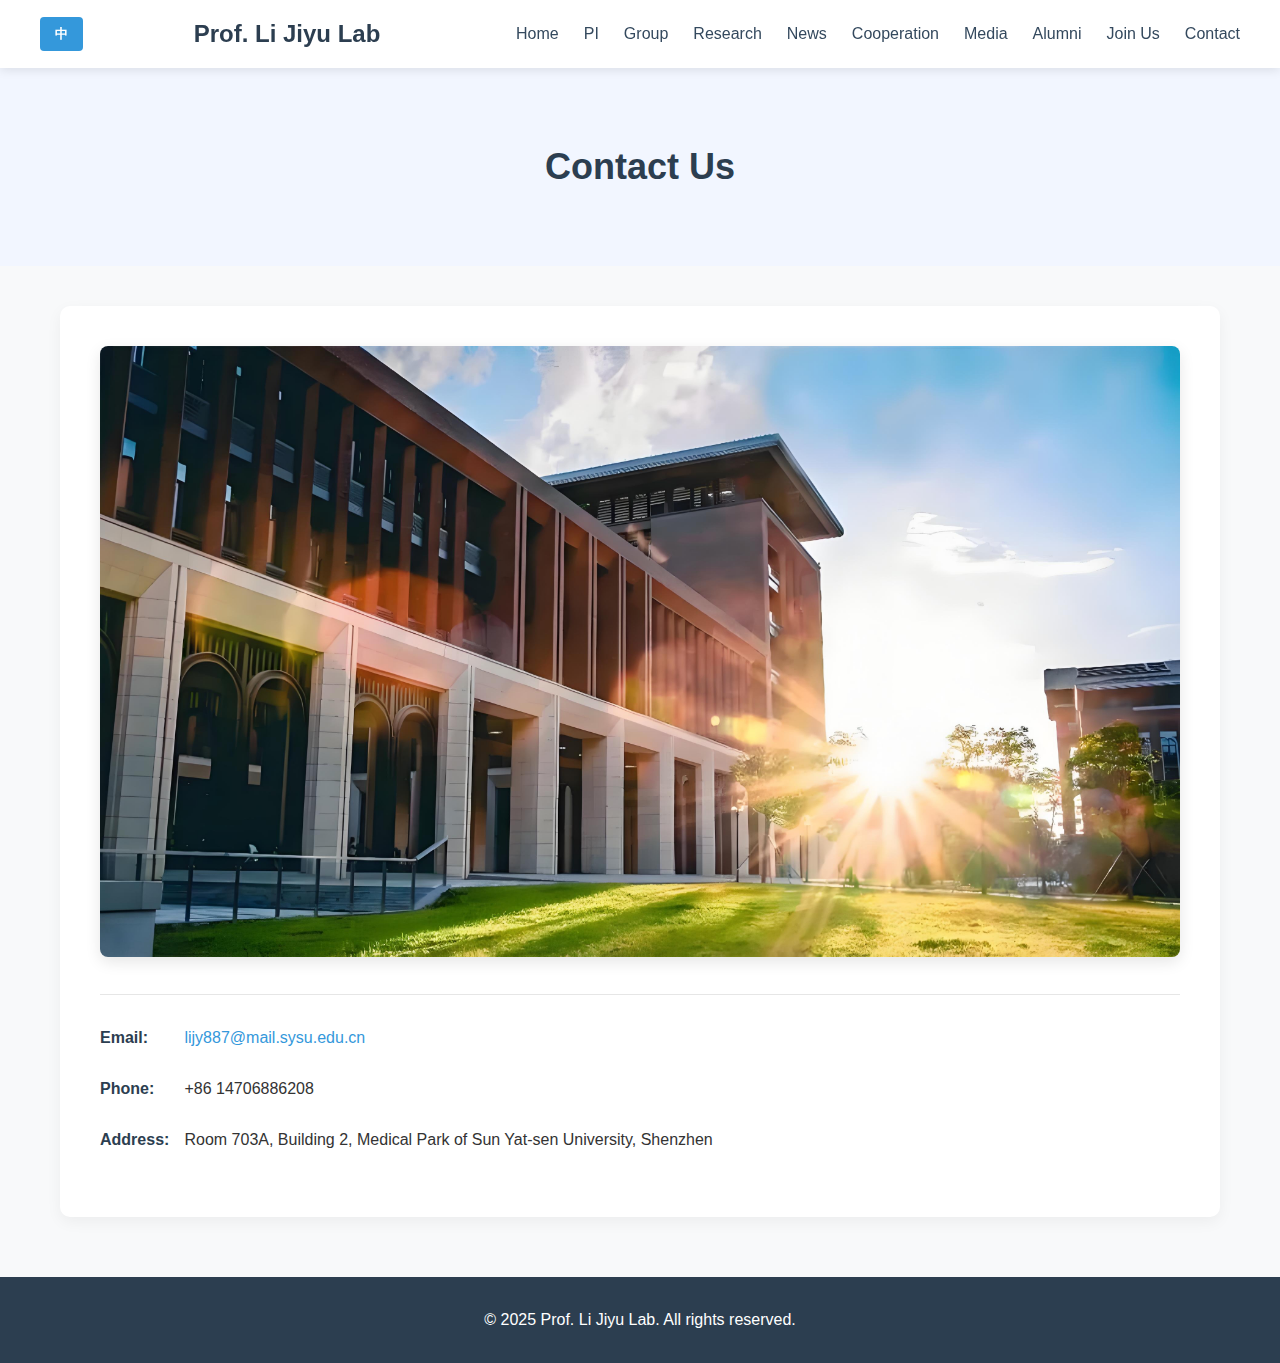
<file: contact.html>
<!DOCTYPE html>
<html lang="en">
<head>
    <meta charset="UTF-8">
    <meta name="viewport" content="width=device-width, initial-scale=1.0">
    <title data-en="Contact - Prof. Li Jiyu Lab" data-zh="联系我们 - 李冀豫课题组">Contact - Prof. Li Jiyu Lab</title>
    <style>
        * {
            margin: 0;
            padding: 0;
            box-sizing: border-box;
            font-family: 'Arial', sans-serif;
        }
        
        body {
            background-color: #f8f9fa;
            color: #333;
            line-height: 1.6;
        }
        
        .container {
            max-width: 1200px;
            margin: 0 auto;
            padding: 0 20px;
        }
        
        /* Header Styles */
        header {
            background-color: #fff;
            box-shadow: 0 2px 10px rgba(0, 0, 0, 0.1);
            position: sticky;
            top: 0;
            z-index: 100;
        }
        
        .header-flex {
            display: flex;
            justify-content: space-between;
            align-items: center;
            padding: 15px 0;
        }
        
        .logo {
            font-size: 24px;
            font-weight: bold;
            color: #2c3e50;
            text-decoration: none;
        }
        
        nav ul {
            display: flex;
            list-style: none;
        }
        
        nav ul li {
            margin-left: 25px;
        }
        
        nav ul li a {
            text-decoration: none;
            color: #34495e;
            font-weight: 500;
            transition: color 0.3s;
        }
        
        nav ul li a:hover {
            color: #3498db;
        }
        
        #langBtn {
            background-color: #3498db;
            color: white;
            border: none;
            padding: 8px 15px;
            border-radius: 4px;
            cursor: pointer;
            font-weight: bold;
            transition: background-color 0.3s;
        }
        
        #langBtn:hover {
            background-color: #2980b9;
        }
        
        /* Page Banner */
        .page-banner {
            background: #f2f6ff;
            padding: 70px 20px;
            text-align: center;
            margin-bottom: 40px;
        }
        
        .page-banner h2 {
            font-size: 36px;
            font-weight: 700;
            color: #2c3e50;
        }
        
        /* Contact Content */
        .contact-content {
            background: white;
            border-radius: 10px;
            padding: 40px;
            box-shadow: 0 5px 15px rgba(0, 0, 0, 0.05);
            margin-bottom: 60px;
        }
        
        .contact-image {
            text-align: center;
            margin-bottom: 30px;
        }
        
        .contact-image img {
            max-width: 100%;
            height: auto;
            border-radius: 8px;
            box-shadow: 0 5px 15px rgba(0, 0, 0, 0.1);
        }
        
        .divider {
            border: none;
            border-top: 1px solid #e6e6e6;
            margin: 30px 0;
        }
        
        .contact-info {
            margin-bottom: 25px;
        }
        
        .contact-info strong {
            color: #2c3e50;
            font-weight: 600;
            display: inline-block;
            min-width: 80px;
        }
        
        .contact-info a {
            color: #3498db;
            text-decoration: none;
            transition: color 0.3s;
        }
        
        .contact-info a:hover {
            color: #2980b9;
            text-decoration: underline;
        }
        
        /* Footer Styles */
        footer {
            background-color: #2c3e50;
            color: white;
            text-align: center;
            padding: 30px 0;
            margin-top: 60px;
        }
        
        /* Responsive Design */
        @media (max-width: 900px) {
            nav ul {
                flex-wrap: wrap;
                justify-content: center;
            }
            
            nav ul li {
                margin: 5px 10px;
            }
        }
        
        @media (max-width: 600px) {
            .header-flex {
                flex-direction: column;
                text-align: center;
            }
            
            .logo {
                margin: 15px 0;
            }
            
            #langBtn {
                margin-top: 15px;
            }
            
            .contact-content {
                padding: 25px 20px;
            }
        }
    </style>
</head>
<body>
<header>
    <div class="container header-flex">
        <button id="langBtn" type="button">中</button>
        <a href="index.html" class="logo" data-en="Prof. Li Jiyu Lab" data-zh="李冀豫课题组">Prof. Li Jiyu Lab</a>
        <nav>
            <ul>
                <li><a href="index.html" data-en="Home" data-zh="主页">Home</a></li>
                <li><a href="about.html" data-en="PI" data-zh="负责人">PI</a></li>
                <li><a href="group.html" data-en="Group" data-zh="课题组">Group</a></li>
                <li><a href="research.html" data-en="Research" data-zh="学术研究">Research</a></li>
                <li><a href="news.html" data-en="News" data-zh="新闻中心">News</a></li>
                <li><a href="industry.html" data-en="Cooperation" data-zh="产研合作">Industry</a></li>
                <li><a href="media.html" data-en="Media" data-zh="日常剪影">Media</a></li>
                <li><a href="alumni.html" data-en="Alumni" data-zh="毕业生去向">Alumni</a></li>
                <li><a href="recruitment.html" data-en="Join Us" data-zh="招生招聘">Join Us</a></li>
                <li><a href="contact.html" data-en="Contact" data-zh="联系我们">Contact</a></li>
            </ul>
        </nav>
    </div>
</header>

<main>
    <section class="page-banner">
        <div class="container">
            <h2 data-en="Contact Us" data-zh="联系我们">Contact Us</h2>
        </div>
    </section>
    
    <section class="container">
        <div class="contact-content">
            <div class="contact-image">
                <img src="img/contact1.jpg" alt="Contact">
            </div>
            
            <div class="divider"></div>
            
            <div class="contact-info">
                <p>
                    <strong data-en="Email:" data-zh="邮箱：">Email:</strong> 
                    <a href="mailto:lijy887@mail.sysu.edu.cn">lijy887@mail.sysu.edu.cn</a>
                </p>
            </div>
            
            <div class="contact-info">
                <p>
                    <strong data-en="Phone:" data-zh="电话：">Phone:</strong> 
                    +86 14706886208
                </p>
            </div>
            
            <div class="contact-info">
                <p>
                    <strong data-en="Address:" data-zh="地址：">Address:</strong>
                    <span data-en="Room 703A, Building 2, Medical Park of Sun Yat-sen University, Shenzhen" 
                         data-zh="深圳光明区公常路中山大学医学园2栋703A">
                        Room 703A, Building 2, Medical Park of Sun Yat-sen University, Shenzhen
                    </span>
                </p>
            </div>
        </div>
    </section>
</main>

<footer>
    <div class="container">
        <p data-en="&copy; 2025 Prof. Li Jiyu Lab. All rights reserved." data-zh="&copy; 2025 李冀豫课题组 版权所有">
            &copy; 2025 Prof. Li Jiyu Lab. All rights reserved.
        </p>
    </div>
</footer>

<script>
    // Language toggle functionality
    document.addEventListener('DOMContentLoaded', function() {
        const langBtn = document.getElementById('langBtn');
        let currentLang = 'en';
        
        // Check if language is saved in localStorage
        if (localStorage.getItem('preferredLang')) {
            currentLang = localStorage.getItem('preferredLang');
        }
        
        // Set initial language
        updateLanguage(currentLang);
        
        // Toggle language on button click
        langBtn.addEventListener('click', function() {
            currentLang = currentLang === 'en' ? 'zh' : 'en';
            localStorage.setItem('preferredLang', currentLang);
            updateLanguage(currentLang);
        });
        
        function updateLanguage(lang) {
            // Update button text
            langBtn.textContent = lang === 'en' ? '中' : 'En';
            
            // Update all elements with data attributes
            document.querySelectorAll('[data-en]').forEach(element => {
                if (lang === 'en') {
                    element.textContent = element.getAttribute('data-en');
                } else {
                    element.textContent = element.getAttribute('data-zh');
                }
            });
            
            // Update title
            const title = document.querySelector('title');
            if (lang === 'en') {
                title.textContent = title.getAttribute('data-en');
            } else {
                title.textContent = title.getAttribute('data-zh');
            }
        }
    });
</script>
</body>
</html>
</file>
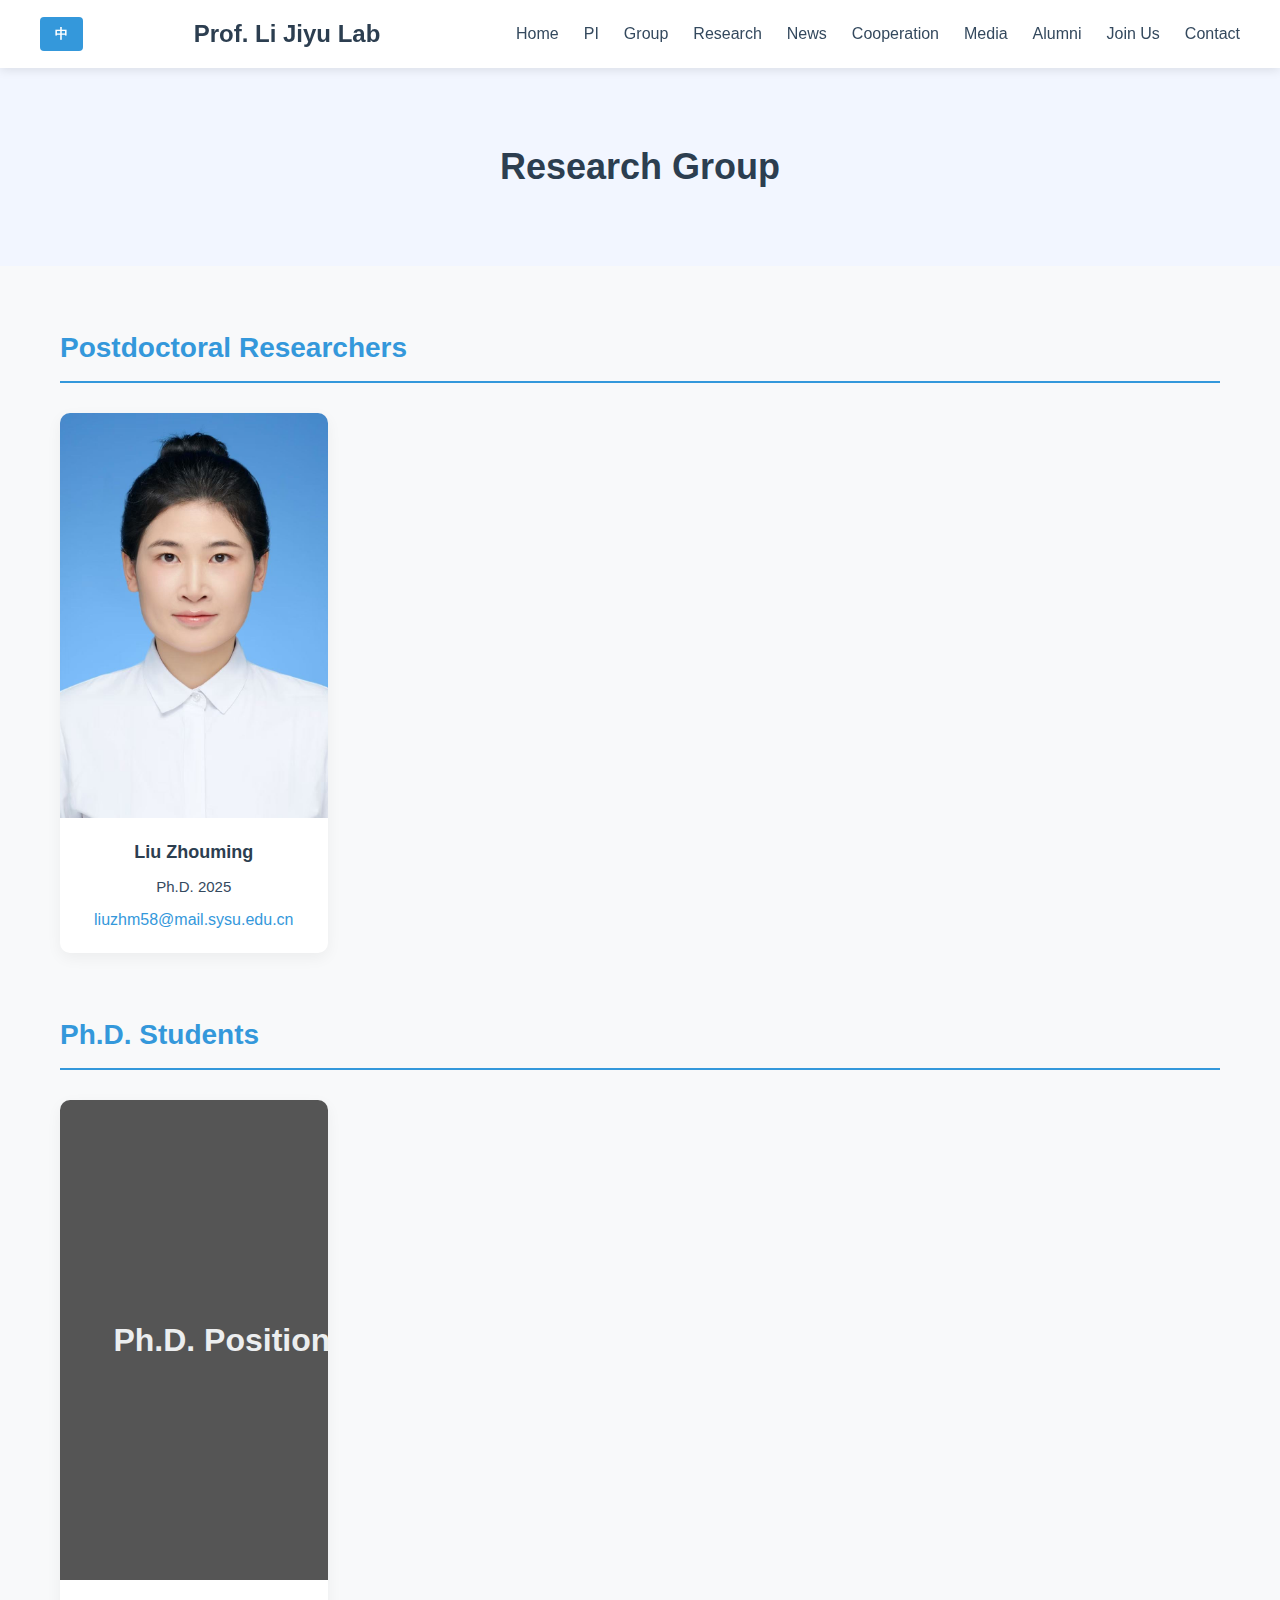
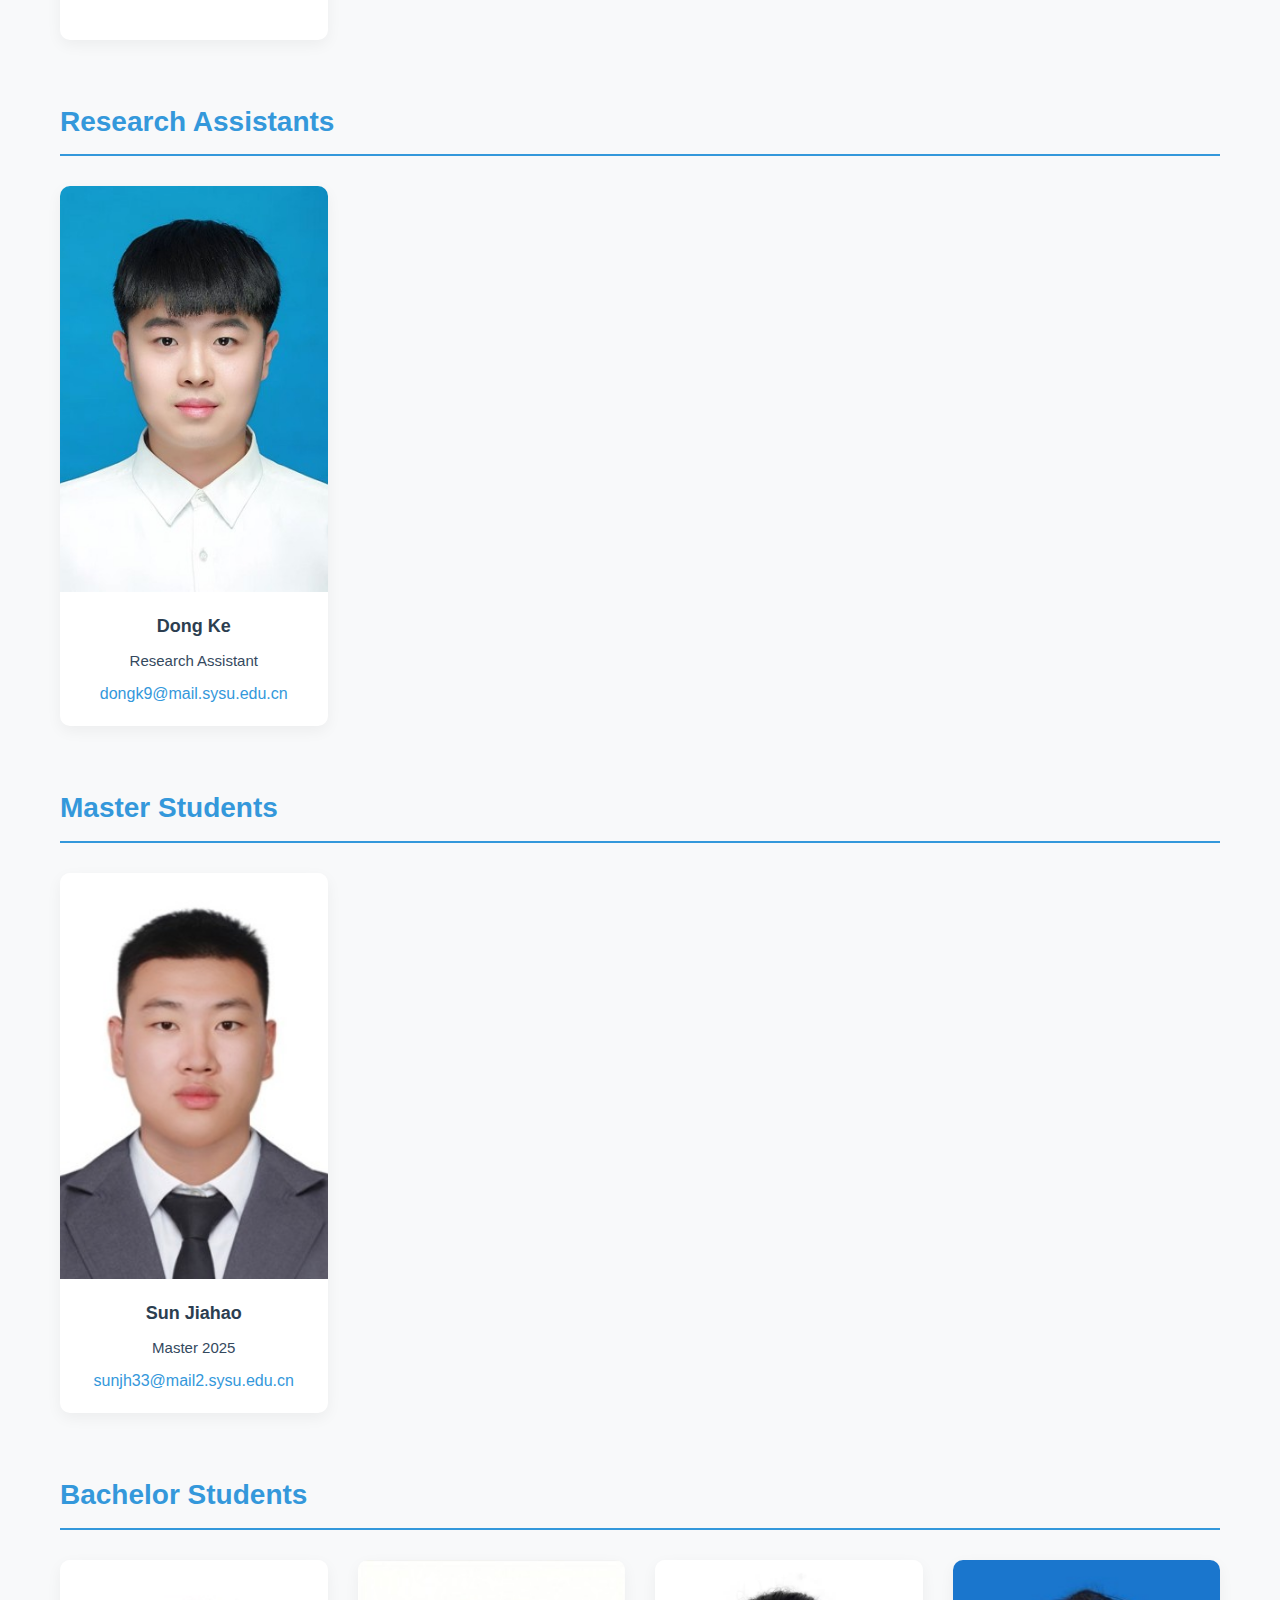
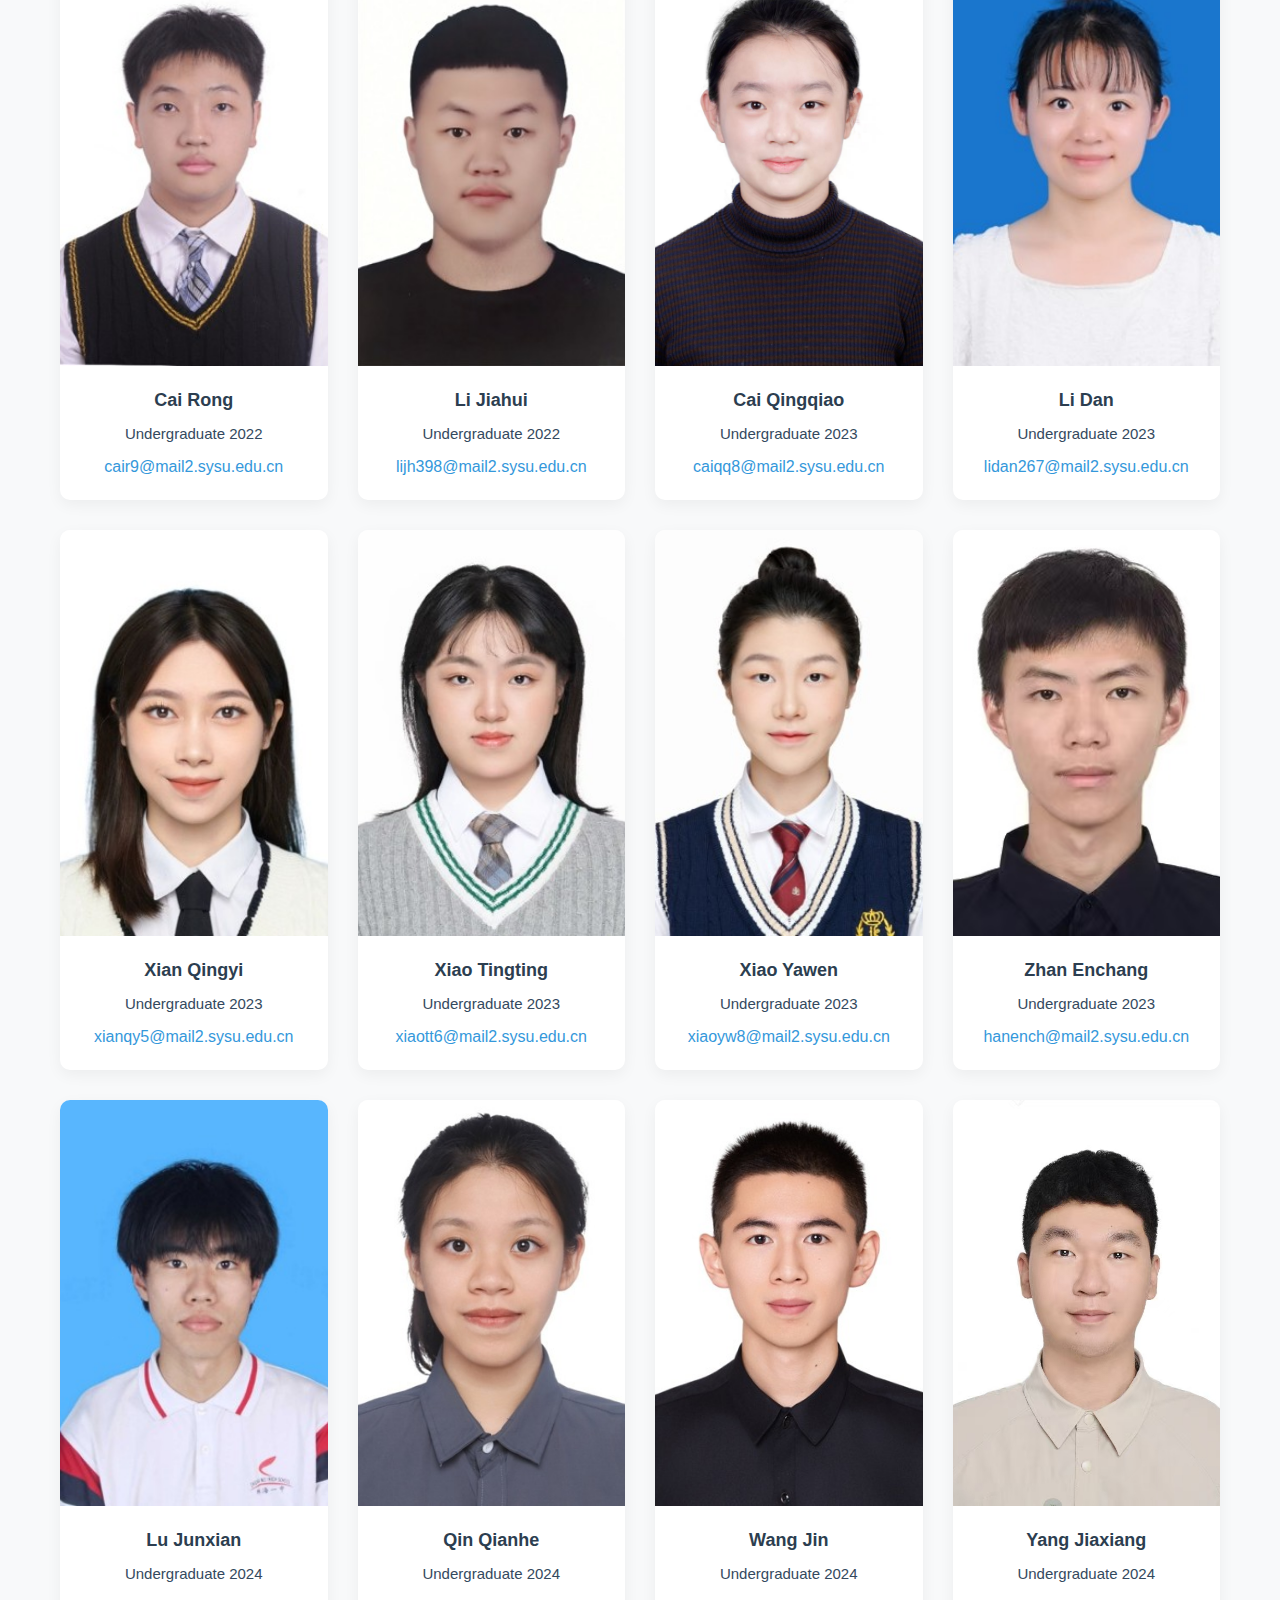
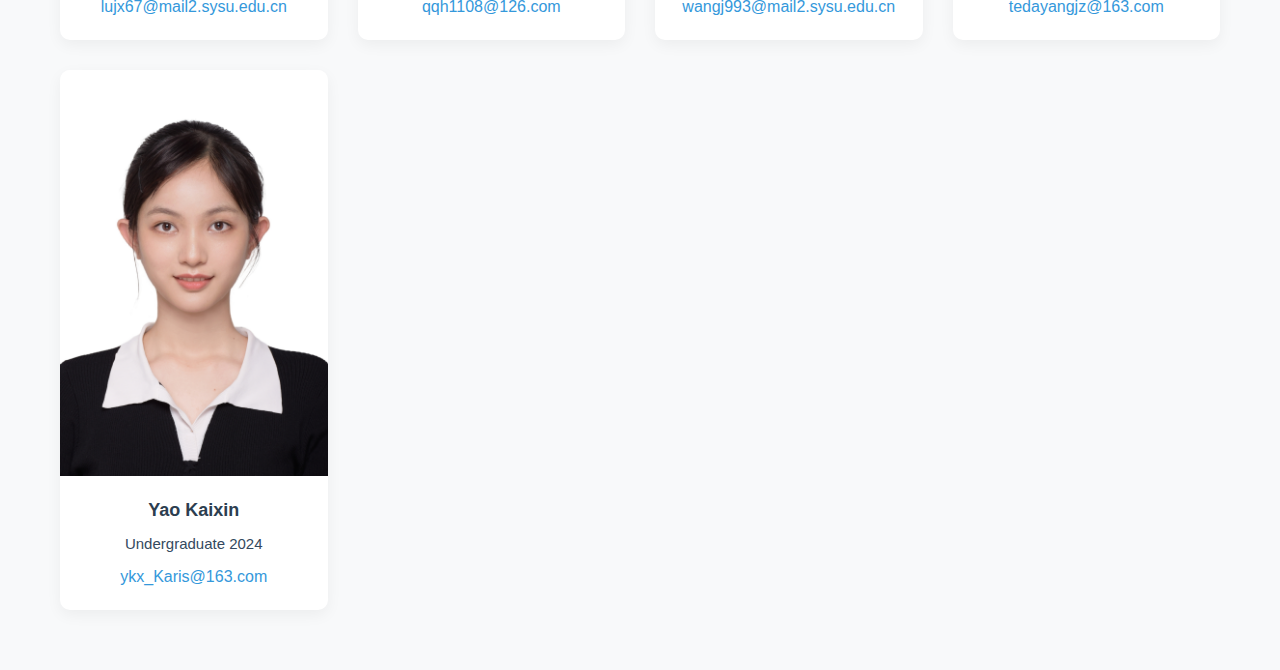
<file: group.html>
<!DOCTYPE html>
<html lang="en">
<head>
    <meta charset="UTF-8">
    <meta name="viewport" content="width=device-width, initial-scale=1.0">
    <title data-en="Group - Prof. Li Jiyu Lab" data-zh="课题组 - 李冀豫课题组">Group - Prof. Li Jiyu Lab</title>
    <style>
        * {
            margin: 0;
            padding: 0;
            box-sizing: border-box;
            font-family: 'Arial', sans-serif;
        }
        
        body {
            background-color: #f8f9fa;
            color: #333;
            line-height: 1.6;
        }
        
        .container {
            max-width: 1200px;
            margin: 0 auto;
            padding: 0 20px;
        }
        
        /* Header Styles */
        header {
            background-color: #fff;
            box-shadow: 0 2px 10px rgba(0, 0, 0, 0.1);
            position: sticky;
            top: 0;
            z-index: 100;
        }
        
        .header-flex {
            display: flex;
            justify-content: space-between;
            align-items: center;
            padding: 15px 0;
        }
        
        .logo {
            font-size: 24px;
            font-weight: bold;
            color: #2c3e50;
            text-decoration: none;
        }
        
        nav ul {
            display: flex;
            list-style: none;
        }
        
        nav ul li {
            margin-left: 25px;
        }
        
        nav ul li a {
            text-decoration: none;
            color: #34495e;
            font-weight: 500;
            transition: color 0.3s;
        }
        
        nav ul li a:hover {
            color: #3498db;
        }
        
        #langBtn {
            background-color: #3498db;
            color: white;
            border: none;
            padding: 8px 15px;
            border-radius: 4px;
            cursor: pointer;
            font-weight: bold;
            transition: background-color 0.3s;
        }
        
        #langBtn:hover {
            background-color: #2980b9;
        }
        
        .page-banner {
            background: #f2f6ff;
            padding: 70px 20px;
            text-align: center;
        }
        
        .page-banner h2 {
            font-size: 36px;
            font-weight: 700;
            color: #2c3e50;
        }
        
        /* Category Title Styles */
        .category-title {
            color: #3498db;
            font-weight: bold;
            margin-top: 60px;
            margin-bottom: 20px;
            font-size: 28px;
            padding-bottom: 10px;
            border-bottom: 2px solid #3498db;
        }
        
        /* Team Grid Styles */
        .team-grid {
            display: grid;
            grid-template-columns: repeat(auto-fill, minmax(260px, 1fr));
            gap: 30px;
            margin: 30px 0 60px;
        }
        
        .member-card {
            background: #fff;
            border-radius: 10px;
            overflow: hidden;
            box-shadow: 0 5px 15px rgba(0, 0, 0, 0.05);
            height: 540px;
            display: flex;
            flex-direction: column;
            align-items: stretch;
            transition: transform 0.3s, box-shadow 0.3s;
        }
        
        .member-card:hover {
            transform: translateY(-5px);
            box-shadow: 0 10px 25px rgba(0, 0, 0, 0.1);
        }
        
        .photo-wrap {
            width: 100%;
            height: 480px;
            overflow: hidden;
        }
        
        .photo-wrap img {
            width: 100%;
            height: 100%;
            object-fit: cover;
            display: block;
            transition: transform 0.5s;
        }
        
        .member-card:hover .photo-wrap img {
            transform: scale(1.05);
        }
        
        .member-info {
            flex: 1;
            padding: 20px;
            display: flex;
            flex-direction: column;
            justify-content: space-between;
            text-align: center;
        }
        
        .member-info h4 {
            margin: 0;
            font-size: 18px;
            color: #2c3e50;
            font-weight: 600;
        }
        
        .member-info p {
            margin: 8px 0;
            font-size: 15px;
            color: #34495e;
        }
        
        .member-info a {
            color: #3498db;
            text-decoration: none;
            font-weight: 500;
            transition: color 0.3s;
        }
        
        .member-info a:hover {
            color: #2980b9;
            text-decoration: underline;
        }
        
        /* Responsive Design */
        @media (max-width: 900px) {
            nav ul {
                flex-wrap: wrap;
                justify-content: center;
            }
            
            nav ul li {
                margin: 5px 10px;
            }
            
            .team-grid {
                grid-template-columns: repeat(auto-fill, minmax(230px, 1fr));
            }
        }
        
        @media (max-width: 768px) {
            .team-grid {
                grid-template-columns: repeat(auto-fill, minmax(200px, 1fr));
            }
        }
        
        @media (max-width: 600px) {
            .header-flex {
                flex-direction: column;
                text-align: center;
            }
            
            .logo {
                margin: 15px 0;
            }
            
            #langBtn {
                margin-top: 15px;
            }
            
            .team-grid {
                grid-template-columns: 1fr;
            }
            
            .member-card {
                height: auto;
                max-width: 400px;
                margin: 0 auto;
            }
            
            .photo-wrap {
                height: 400px;
            }
        }
        
        /* Animation for member cards */
        @keyframes fadeIn {
            from { opacity: 0; transform: translateY(20px); }
            to { opacity: 1; transform: translateY(0); }
        }
        
        .member-card {
            animation: fadeIn 0.5s ease-out forwards;
        }
        
        /* Stagger animations for better visual effect */
        .team-grid .member-card:nth-child(1) { animation-delay: 0.1s; }
        .team-grid .member-card:nth-child(2) { animation-delay: 0.2s; }
        .team-grid .member-card:nth-child(3) { animation-delay: 0.3s; }
        .team-grid .member-card:nth-child(4) { animation-delay: 0.4s; }
        .team-grid .member-card:nth-child(5) { animation-delay: 0.5s; }
        .team-grid .member-card:nth-child(6) { animation-delay: 0.6s; }
        .team-grid .member-card:nth-child(7) { animation-delay: 0.7s; }
        .team-grid .member-card:nth-child(8) { animation-delay: 0.8s; }
        .team-grid .member-card:nth-child(9) { animation-delay: 0.9s; }
        .team-grid .member-card:nth-child(10) { animation-delay: 1.0s; }
        .team-grid .member-card:nth-child(11) { animation-delay: 1.1s; }
        .team-grid .member-card:nth-child(12) { animation-delay: 1.2s; }
        .team-grid .member-card:nth-child(13) { animation-delay: 1.3s; }
    </style>
</head>
<body>
<header>
    <div class="container header-flex">
        <button id="langBtn" type="button">中</button>
        <a href="index.html" class="logo" data-en="Prof. Li Jiyu Lab" data-zh="李冀豫课题组">Prof. Li Jiyu Lab</a>
        <nav>
            <ul>
                <li><a href="index.html" data-en="Home" data-zh="主页">Home</a></li>
               <li><a href="about.html" data-en="PI" data-zh="负责人">PI</a></li>
                <li><a href="group.html" data-en="Group" data-zh="课题组">Group</a></li>
                <li><a href="research.html" data-en="Research" data-zh="学术研究">Research</a></li>
                <li><a href="news.html" data-en="News" data-zh="新闻中心">News</a></li>
                <li><a href="industry.html" data-en="Cooperation" data-zh="产研合作">Industry</a></li>
                <li><a href="media.html" data-en="Media" data-zh="日常剪影">Media</a></li>
                <li><a href="alumni.html" data-en="Alumni" data-zh="毕业生去向">Alumni</a></li>
                <li><a href="recruitment.html" data-en="Join Us" data-zh="招生招聘">Join Us</a></li>
                <li><a href="contact.html" data-en="Contact" data-zh="联系我们">Contact</a></li>
            </ul>
        </nav>
    </div>
</header>

<main>
    <section class="page-banner">
        <div class="container">
            <h2 data-en="Research Group" data-zh="研究团队">Research Group</h2>
        </div>
    </section>
    
    <section class="container">
        <!-- Postdoc 部分 -->
        <h3 class="category-title" data-en="Postdoctoral Researchers" data-zh="博士后">Postdoctoral Researchers</h3>
        <div class="team-grid">
            <!-- 这里可以添加博士后成员 -->
            <div class="member-card">
                <div class="photo-wrap">
                     <img src="img/GroupPage/LiuZhouMingPhoto.jpg" alt="Liu Zhouming">
                </div>
                <div class="member-info">
                    <h4 data-en="Liu Zhouming" data-zh="刘周明">Liu Zhouming</h4>
                                        <p data-en="Ph.D. 2025" data-zh="2025级博士后">Ph.D. 2025</p>
                                        <a href="mailto:liuzhm58@mail.sysu.edu.cn">liuzhm58@mail.sysu.edu.cn</a>
                                    </div>
                                </div>
                            </div>

        <!-- Ph.D. 部分 -->
        <h3 class="category-title" data-en="Ph.D. Students" data-zh="博士生">Ph.D. Students</h3>
        <div class="team-grid">
            <!-- 这里可以添加博士生成员 -->
            <div class="member-card">
                <div class="photo-wrap">
                    <img src="data:image/svg+xml;charset=UTF-8,%3Csvg%20width%3D%22200%22%20height%3D%22200%22%20xmlns%3D%22http%3A%2F%2Fwww.w3.org%2F2000%2Fsvg%22%20viewBox%3D%220%200%20200%20200%22%20preserveAspectRatio%3D%22none%22%3E%3Cdefs%3E%3Cstyle%20type%3D%22text%2Fcss%22%3E%23holder_15f8257c3b2%20text%20%7B%20fill%3A%23eceeef%3Bfont-weight%3Abold%3Bfont-family%3AArial%2C%20Helvetica%2C%20Open%20Sans%2C%20sans-serif%2C%20monospace%3Bfont-size%3A10pt%20%7D%20%3C%2Fstyle%3E%3C%2Fdefs%3E%3Cg%20id%3D%22holder_15f8257c3b2%22%3E%3Crect%20width%3D%22200%22%20height%3D%22200%22%20fill%3D%22%23555%22%3E%3C%2Frect%3E%3Cg%3E%3Ctext%20x%3D%2266.4296875%22%20y%3D%22104.5%22%3EPh.D. Position%3C%2Ftext%3E%3C%2Fg%3E%3C%2Fg%3E%3C%2Fsvg%3E" alt="PhD Position Available">
                </div>
                    <div class="member-info">
                    
                </div>
            </div>
        </div>

        <!-- RA (科研助理) 部分 -->
        <h3 class="category-title" data-en="Research Assistants" data-zh="科研助理">Research Assistants</h3>
        <div class="team-grid">
            <!-- 董科 -->
            <div class="member-card">
                <div class="photo-wrap">
                    <img src="img/GroupPage/DongKePhoto.jpg" alt="Dong Ke">
                </div>
                <div class="member-info">
                    <h4 data-en="Dong Ke" data-zh="董科">Dong Ke</h4>
                    <p data-en="Research Assistant" data-zh="科研助理">Research Assistant</p>
                    <a href="mailto:dongk9@mail.sysu.edu.cn">dongk9@mail.sysu.edu.cn</a>
                </div>
            </div>
        </div>

        <!-- Master 部分 -->
        <h3 class="category-title" data-en="Master Students" data-zh="硕士生">Master Students</h3>
        <div class="team-grid">
            <!-- 孙佳浩 -->
            <div class="member-card">
                <div class="photo-wrap">
                    <img src="img/GroupPage/SunJiahaoPhoto.jpg" alt="Sun Jiahao">
                </div>
                <div class="member-info">
                    <h4 data-en="Sun Jiahao" data-zh="孙佳浩">Sun Jiahao</h4>
                    <p data-en="Master 2025" data-zh="2025级硕士生">Master 2025</p>
                    <a href="mailto:sunjh33@mail2.sysu.edu.cn">sunjh33@mail2.sysu.edu.cn</a>
                </div>
            </div>
        </div>

        <!-- Bachelor 部分 -->
        <h3 class="category-title" data-en="Bachelor Students" data-zh="本科生">Bachelor Students</h3>
        <div class="team-grid">
            <!-- 蔡镕 -->
            <div class="member-card">
                <div class="photo-wrap">
                    <img src="img/GroupPage/CaiRongPhoto.jpg" alt="Cai Rong">
                </div>
                <div class="member-info">
                    <h4 data-en="Cai Rong" data-zh="蔡镕">Cai Rong</h4>
                    <p data-en="Undergraduate 2022" data-zh="2022级本科生">Undergraduate 2022</p>
                    <a href="mailto:cair9@mail2.sysu.edu.cn">cair9@mail2.sysu.edu.cn</a>
                </div>
            </div>

            <!-- 李嘉晖 -->
            <div class="member-card">
                <div class="photo-wrap">
                    <img src="img/GroupPage/LiJiahuiPhoto.jpg" alt="Li Jiahui">
                </div>
                <div class="member-info">
                    <h4 data-en="Li Jiahui" data-zh="李嘉晖">Li Jiahui</h4>
                    <p data-en="Undergraduate 2022" data-zh="2022级本科生">Undergraduate 2022</p>
                    <a href="mailto:lijh398@mail2.sysu.edu.cn">lijh398@mail2.sysu.edu.cn</a>
                </div>
            </div>
            
            <!-- 蔡青荞 -->
            <div class="member-card">
                <div class="photo-wrap">
                    <img src="img/GroupPage/CaiQingqiaoPhoto.jpg" alt="Cai Qingqiao">
                </div>
                <div class="member-info">
                    <h4 data-en="Cai Qingqiao" data-zh="蔡青荞">Cai Qingqiao</h4>
                    <p data-en="Undergraduate 2023" data-zh="2023级本科生">Undergraduate 2023</p>
                    <a href="mailto:caiqq8@mail2.sysu.edu.cn">caiqq8@mail2.sysu.edu.cn</a>
                </div>
            </div>

            <!-- 李丹 -->
            <div class="member-card">
                <div class="photo-wrap">
                    <img src="img/GroupPage/LiDanPhoto.jpg" alt="Li Dan">
                </div>
                <div class="member-info">
                    <h4 data-en="Li Dan" data-zh="李丹">Li Dan</h4>
                    <p data-en="Undergraduate 2023" data-zh="2023级本科生">Undergraduate 2023</p>
                    <a href="mailto:lidan267@mail2.sysu.edu.cn">lidan267@mail2.sysu.edu.cn</a>
                </div>
            </div>

            <!-- 冼晴怡 -->
            <div class="member-card">
                <div class="photo-wrap">
                    <img src="img/GroupPage/XianQingyiPhoto.jpg" alt="Xian Qingyi">
                </div>
                <div class="member-info">
                    <h4 data-en="Xian Qingyi" data-zh="冼晴怡">Xian Qingyi</h4>
                    <p data-en="Undergraduate 2023" data-zh="2023级本科生">Undergraduate 2023</p>
                    <a href="mailto:xianqy5@mail2.sysu.edu.cn">xianqy5@mail2.sysu.edu.cn</a>
                </div>
            </div>

            <!-- 萧婷婷 -->
            <div class="member-card">
                <div class="photo-wrap">
                    <img src="img/GroupPage/XiaoTingtingPhoto.jpg" alt="Xiao Tingting">
                </div>
                <div class="member-info">
                    <h4 data-en="Xiao Tingting" data-zh="萧婷婷">Xiao Tingting</h4>
                    <p data-en="Undergraduate 2023" data-zh="2023级本科生">Undergraduate 2023</p>
                    <a href="mailto:xiaott6@mail2.sysu.edu.cn">xiaott6@mail2.sysu.edu.cn</a>
                </div>
            </div>

            <!-- 肖雅文 -->
            <div class="member-card">
                <div class="photo-wrap">
                    <img src="img/GroupPage/XiaoYawenPhoto.jpg" alt="Xiao Yawen">
                </div>
                <div class="member-info">
                    <h4 data-en="Xiao Yawen" data-zh="肖雅文">Xiao Yawen</h4>
                    <p data-en="Undergraduate 2023" data-zh="2023级本科生">Undergraduate 2023</p>
                    <a href="mailto:xiaoyw8@mail2.sysu.edu.cn">xiaoyw8@mail2.sysu.edu.cn</a>
                </div>
            </div>

            <!-- 詹恩畅 -->
            <div class="member-card">
                <div class="photo-wrap">
                    <img src="img/GroupPage/ZhanEnchangPhoto.jpg" alt="Zhan Enchang">
                </div>
                <div class="member-info">
                    <h4 data-en="Zhan Enchang" data-zh="詹恩畅">Zhan Enchang</h4>
                    <p data-en="Undergraduate 2023" data-zh="2023级本科生">Undergraduate 2023</p>
                    <a href="mailto:hanench@mail2.sysu.edu.cn">hanench@mail2.sysu.edu.cn</a>
                </div>
            </div>

            <!-- 卢俊贤 -->
            <div class="member-card">
                <div class="photo-wrap">
                    <img src="img/GroupPage/LuJunxianPhoto.jpg" alt="Lu Junxian">
                </div>
                <div class="member-info">
                    <h4 data-en="Lu Junxian" data-zh="卢俊贤">Lu Junxian</h4>
                    <p data-en="Undergraduate 2024" data-zh="2024级本科生">Undergraduate 2024</p>
                    <a href="mailto:lujx67@mail2.sysu.edu.cn">lujx67@mail2.sysu.edu.cn</a>
                </div>
            </div>

            <!-- 覃芊鹤 -->
            <div class="member-card">
                <div class="photo-wrap">
                    <img src="img/GroupPage/QinQianhePhoto.jpg" alt="Qin Qianhe">
                </div>
                <div class="member-info">
                    <h4 data-en="Qin Qianhe" data-zh="覃芊鹤">Qin Qianhe</h4>
                    <p data-en="Undergraduate 2024" data-zh="2024级本科生">Undergraduate 2024</p>
                    <a href="mailto:qqh1108@126.com">qqh1108@126.com</a>
                </div>
            </div>

            <!-- 王锦 -->
            <div class="member-card">
                <div class="photo-wrap">
                    <img src="img/GroupPage/WangJinPhoto.jpg" alt="Wang Jin">
                </div>
                <div class="member-info">
                    <h4 data-en="Wang Jin" data-zh="王锦">Wang Jin</h4>
                    <p data-en="Undergraduate 2024" data-zh="2024级本科生">Undergraduate 2024</p>
                    <a href="mailto:wangj993@mail2.sysu.edu.cn">wangj993@mail2.sysu.edu.cn</a>
                </div>
            </div>
			
			<!-- 杨稼祥 -->
			<div class="member-card">
			    <div class="photo-wrap">
			        <img src="img/GroupPage/YangJiaxiangPhoto.jpg" alt="Yang Jiaxiang">
			    </div>
			    <div class="member-info">
			        <h4 data-en="Yang Jiaxiang" data-zh="杨稼祥">Yang Jiaxiang</h4>
			        <p data-en="Undergraduate 2024" data-zh="2024级本科生">Undergraduate 2024</p>
			        <a href="mailto:tedayangjz@163.com">tedayangjz@163.com</a>
			    </div>
			</div>

            <!-- 姚凯馨 -->
            <div class="member-card">
                <div class="photo-wrap">
                    <img src="img/GroupPage/YaoKaixinPhoto.jpg" alt="Yao Kaixin">
                </div>
                <div class="member-info">
                    <h4 data-en="Yao Kaixin" data-zh="姚凯馨">Yao Kaixin</h4>
                    <p data-en="Undergraduate 2024" data-zh="2024级本科生">Undergraduate 2024</p>
                    <a href="mailto:ykx_Karis@163.com">ykx_Karis@163.com</a>
                </div>
            </div>
        </div>
    </section>
</main>

<script>
    // Language toggle functionality
    document.addEventListener('DOMContentLoaded', function() {
        const langBtn = document.getElementById('langBtn');
        let currentLang = 'en';
        
        // Check if language is saved in localStorage
        if (localStorage.getItem('preferredLang')) {
            currentLang = localStorage.getItem('preferredLang');
        }
        
        // Set initial language
        updateLanguage(currentLang);
        
        // Toggle language on button click
        langBtn.addEventListener('click', function() {
            currentLang = currentLang === 'en' ? 'zh' : 'en';
            localStorage.setItem('preferredLang', currentLang);
            updateLanguage(currentLang);
        });
        
        function updateLanguage(lang) {
            // Update button text
            langBtn.textContent = lang === 'en' ? '中' : 'En';
            
            // Update all elements with data attributes
            document.querySelectorAll('[data-en]').forEach(element => {
                if (lang === 'en') {
                    element.textContent = element.getAttribute('data-en');
                } else {
                    element.textContent = element.getAttribute('data-zh');
                }
            });
            
            // Update title
            const title = document.querySelector('title');
            if (lang === 'en') {
                title.textContent = title.getAttribute('data-en');
            } else {
                title.textContent = title.getAttribute('data-zh');
            }
        }
    });
</script>
</body>
</html>
</file>
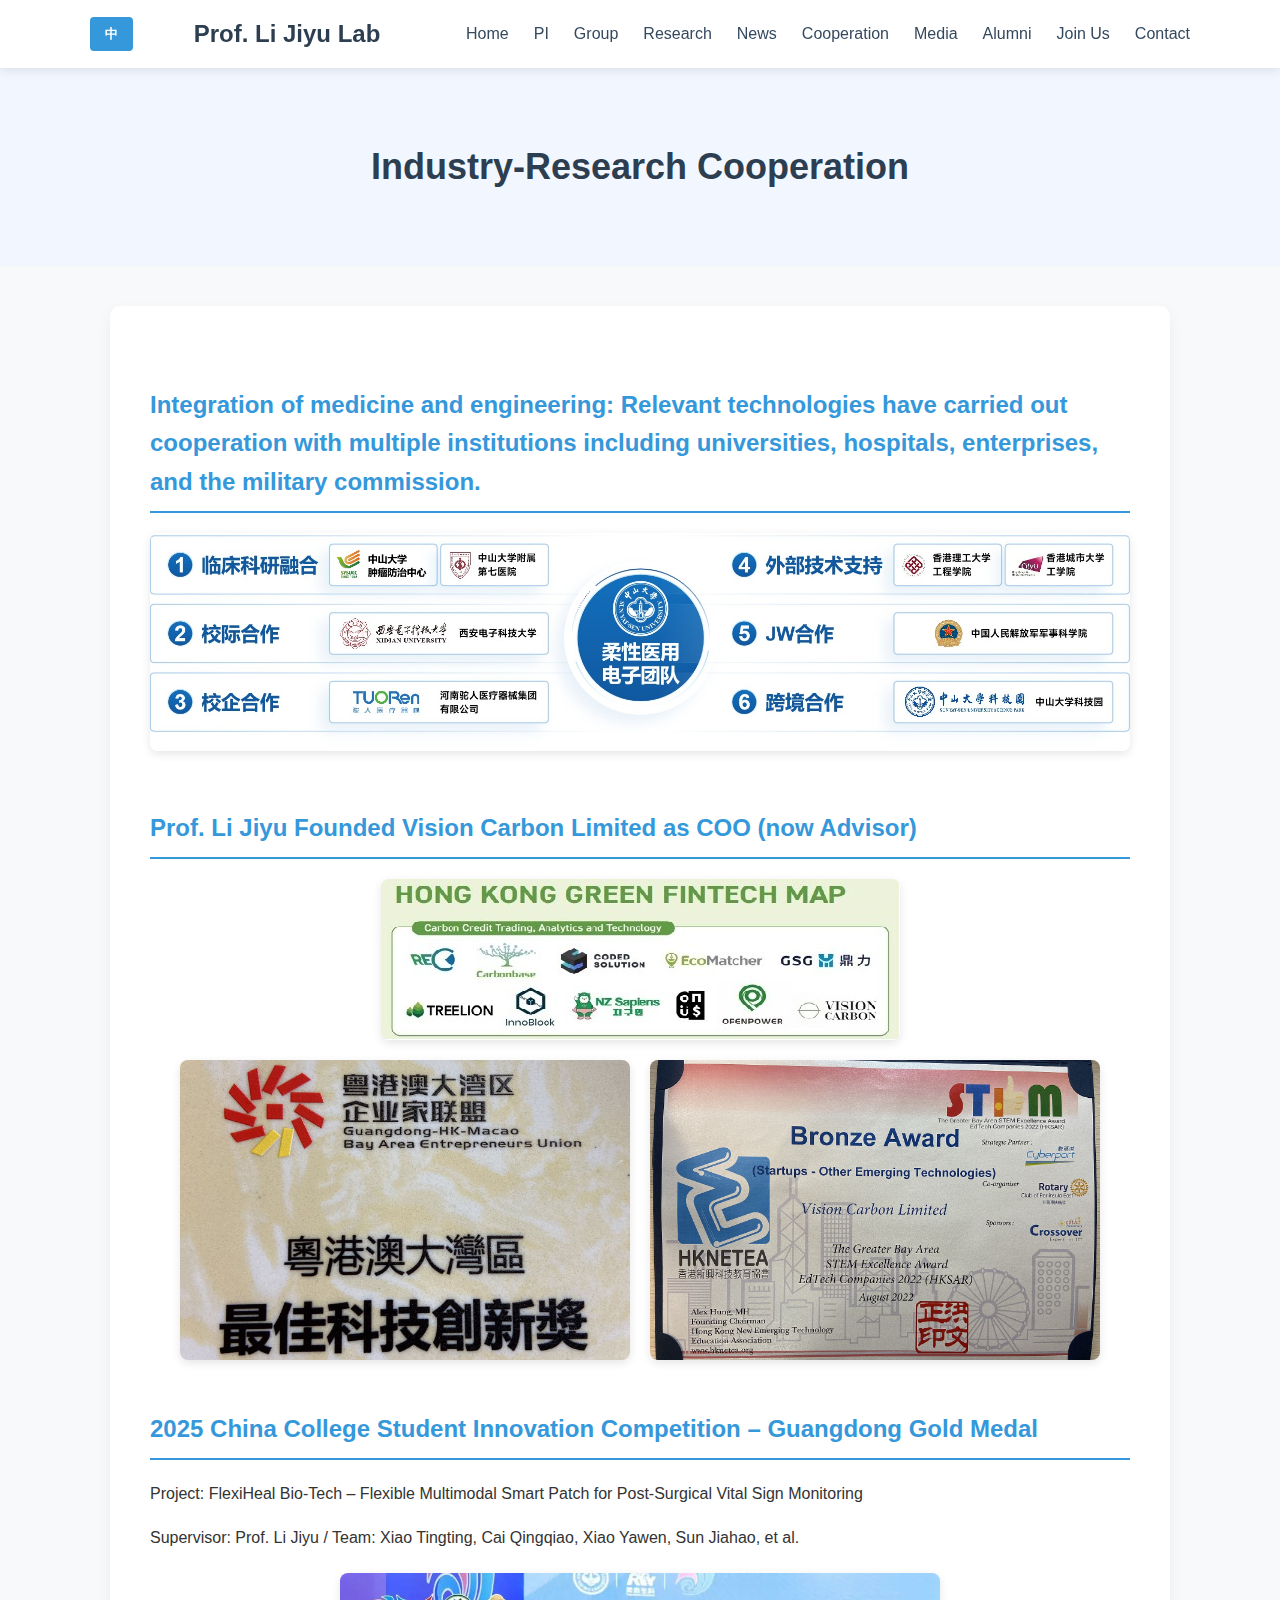
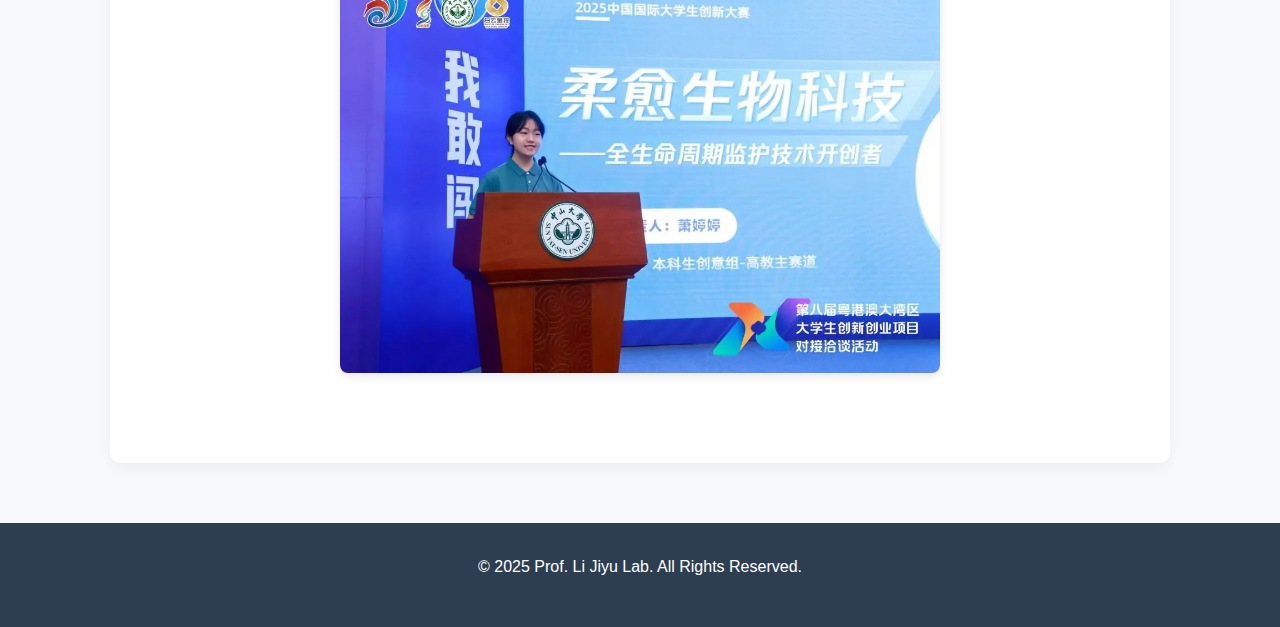
<file: industry.html>
<!DOCTYPE html>
<html lang="en">
<head>
    <meta charset="UTF-8">
    <meta name="viewport" content="width=device-width, initial-scale=1.0">
    <title data-en="Industry - Prof. Li Jiyu Lab" data-zh="产研合作 - 李冀豫课题组">Industry - Prof. Li Jiyu Lab</title>
    <style>
        * {
            margin: 0;
            padding: 0;
            box-sizing: border-box;
            font-family: 'Arial', sans-serif;
        }
        
        body {
            background-color: #f8f9fa;
            color: #333;
            line-height: 1.6;
        }
        
        .container {
            max-width: 1100px;
            margin: 0 auto;
            padding: 0 20px;
        }
        
        /* Header Styles */
        header {
            background-color: #fff;
            box-shadow: 0 2px 10px rgba(0, 0, 0, 0.1);
            position: sticky;
            top: 0;
            z-index: 100;
        }
        
        .header-flex {
            display: flex;
            justify-content: space-between;
            align-items: center;
            padding: 15px 0;
        }
        
        .logo {
            font-size: 24px;
            font-weight: bold;
            color: #2c3e50;
            text-decoration: none;
        }
        
        nav ul {
            display: flex;
            list-style: none;
        }
        
        nav ul li {
            margin-left: 25px;
        }
        
        nav ul li a {
            text-decoration: none;
            color: #34495e;
            font-weight: 500;
            transition: color 0.3s;
        }
        
        nav ul li a:hover {
            color: #3498db;
        }
        
        #langBtn {
            background-color: #3498db;
            color: white;
            border: none;
            padding: 8px 15px;
            border-radius: 4px;
            cursor: pointer;
            font-weight: bold;
            transition: background-color 0.3s;
        }
        
        #langBtn:hover {
            background-color: #2980b9;
        }
        
        /* Page Banner */
        .page-banner {
            background: #f2f6ff;
            padding: 70px 20px;
            text-align: center;
            margin-bottom: 40px;
        }
        
        .page-banner h2 {
            font-size: 36px;
            font-weight: 700;
            color: #2c3e50;
        }
        
        /* Content Styles */
        .content {
            background: white;
            border-radius: 10px;
            padding: 40px;
            box-shadow: 0 5px 15px rgba(0, 0, 0, 0.05);
            margin-bottom: 60px;
        }
        
        /* Industry Section Styles */
        .industry-section {
            margin-bottom: 50px;
        }
        
        .blue-title {
            color: #3498db;
            font-weight: bold;
            font-size: 24px;
            margin-top: 40px;
            margin-bottom: 20px;
            padding-bottom: 10px;
            border-bottom: 2px solid #3498db;
        }
        
        h3 {
            color: #2c3e50;
            font-weight: 600;
            font-size: 20px;
            margin-top: 30px;
            margin-bottom: 15px;
        }
        
        p {
            margin-bottom: 15px;
            line-height: 1.8;
        }
        
        /* Row and Column Styles */
        .row {
            display: flex;
            gap: 20px;
            justify-content: center;
            flex-wrap: wrap;
            margin: 20px 0;
        }
        
        .row img {
            max-width: 100%;
            height: auto;
            border-radius: 8px;
            box-shadow: 0 3px 10px rgba(0, 0, 0, 0.1);
            transition: transform 0.3s;
        }
        
        .row img:hover {
            transform: translateY(-5px);
        }
        
        .col {
            display: flex;
            flex-direction: column;
            align-items: center;
            gap: 10px;
        }
        
        /* Footer Styles */
        footer {
            background-color: #2c3e50;
            color: white;
            text-align: center;
            padding: 30px 0;
            margin-top: 60px;
        }
        
        /* Responsive Design */
        @media (max-width: 900px) {
            nav ul {
                flex-wrap: wrap;
                justify-content: center;
            }
            
            nav ul li {
                margin: 5px 10px;
            }
            
            .row {
                gap: 15px;
            }
        }
        
        @media (max-width: 600px) {
            .header-flex {
                flex-direction: column;
                text-align: center;
            }
            
            .logo {
                margin: 15px 0;
            }
            
            #langBtn {
                margin-top: 15px;
            }
            
            .content {
                padding: 25px 20px;
            }
            
            .blue-title {
                font-size: 20px;
            }
            
            h3 {
                font-size: 18px;
            }
            
            .row {
                flex-direction: column;
            }
        }
    </style>
</head>
<body>
<header>
    <div class="container header-flex">
        <button id="langBtn" type="button">中</button>
        <a href="index.html" class="logo" data-en="Prof. Li Jiyu Lab" data-zh="李冀豫课题组">Prof. Li Jiyu Lab</a>
        <nav>
            <ul>
                <li><a href="index.html" data-en="Home" data-zh="主页">Home</a></li>
                <li><a href="about.html" data-en="PI" data-zh="负责人">PI</a></li>
                <li><a href="group.html" data-en="Group" data-zh="课题组">Group</a></li>
                <li><a href="research.html" data-en="Research" data-zh="学术研究">Research</a></li>
                <li><a href="news.html" data-en="News" data-zh="新闻中心">News</a></li>
                <li><a href="industry.html" data-en="Cooperation" data-zh="产研合作">Industry</a></li>
                <li><a href="media.html" data-en="Media" data-zh="日常剪影">Media</a></li>
                <li><a href="alumni.html" data-en="Alumni" data-zh="毕业生去向">Alumni</a></li>
                <li><a href="recruitment.html" data-en="Join Us" data-zh="招生招聘">Join Us</a></li>
                <li><a href="contact.html" data-en="Contact" data-zh="联系我们">Contact</a></li>
            </ul>
        </nav>
    </div>
</header>

<main>
    <section class="page-banner">
        <div class="container">
            <h2 data-en="Industry-Research Cooperation" data-zh="产研合作">Industry-Research Cooperation</h2>
        </div>
    </section>

    <section class="container">
        <div class="content">
            <!-- 医工融合部分 -->
            <div class="industry-section">
                <h3 class="blue-title" data-en="Integration of medicine and engineering: Relevant technologies have carried out cooperation with multiple institutions including universities, hospitals, enterprises, and the military commission."
                    data-zh="医工融合：相关技术已与高校、医院、企业、军委等多单位开展合作">
                    医工融合：相关技术已与高校、医院、企业、军委等多单位开展合作
                </h3>
                <img src="img/Industry/IndustryIntegration.jpg" alt="Industry Integration" style="width: 100%; border-radius: 8px; box-shadow: 0 3px 10px rgba(0, 0, 0, 0.1);">
            </div>
            
            <!-- 愿景碳部分 -->
            <div class="industry-section">
                <h3 class="blue-title" data-en="Prof. Li Jiyu Founded Vision Carbon Limited as COO (now Advisor)"
                    data-zh="李冀豫教授以COO身份创立Vision Carbon Limited「愿景碳」有限公司（现为顾问）">
                    李冀豫教授以COO身份创立Vision Carbon Limited「愿景碳」有限公司（现为顾问）
                </h3>
                <div class="row">
                    <div class="col">
                        <img src="img/Industry/IndustryCarbonAward3.jpg" alt="Carbon Award 3" style="max-height: 300px;">
                    </div>
                    <div class="col">
                        <img src="img/Industry/IndustryCarbonAward1.jpg" alt="Carbon Award 1" style="max-height: 300px;">
                    </div>
                    <div class="col">
                        <img src="img/Industry/IndustryCarbonAward2.jpg" alt="Carbon Award 2" style="max-height: 300px;">
                    </div>
                </div>
            </div>
            
            <!-- 国创赛广东省金奖部分 -->
            <div class="industry-section">
                <h3 class="blue-title" data-en="2025 China College Student Innovation Competition – Guangdong Gold Medal"
                    data-zh="荣获2025年国创赛广东省金奖">
                    荣获2025年国创赛广东省金奖
                </h3>
                <p data-en="Project: FlexiHeal Bio-Tech – Flexible Multimodal Smart Patch for Post-Surgical Vital Sign Monitoring"
                   data-zh="项目名称：《柔愈生物科技——面向外科手术术后生命体征智能检测的柔性多模态智能监测贴片》">
                    项目名称：《柔愈生物科技——面向外科手术术后生命体征智能检测的柔性多模态智能监测贴片》
                </p>
                <p data-en="Supervisor: Prof. Li Jiyu / Team: Xiao Tingting, Cai Qingqiao, Xiao Yawen, Sun Jiahao, et al."
                   data-zh="指导老师：李冀豫 / 参赛学生：萧婷婷、蔡青荞、肖雅文、孙佳浩等">
                    指导老师：李冀豫 / 参赛学生：萧婷婷、蔡青荞、肖雅文、孙佳浩等
                </p>
                <div class="row">
                    <div class="col">
                        <img src="img/Industry/Industry2025Photo.jpg" alt="2025 Photo" style="max-height: 400px;">
                    </div>
                </div>
            </div>
        </div>
    </section>
</main>

<footer>
    <div class="container">
        <p data-en="© 2025 Prof. Li Jiyu Lab. All Rights Reserved." data-zh="© 2025 李冀豫课题组 版权所有">© 2025 李冀豫课题组 版权所有</p>
    </div>
</footer>

<script>
    // Language toggle functionality
    document.addEventListener('DOMContentLoaded', function() {
        const langBtn = document.getElementById('langBtn');
        let currentLang = 'en';
        
        // Check if language is saved in localStorage
        if (localStorage.getItem('preferredLang')) {
            currentLang = localStorage.getItem('preferredLang');
        }
        
        // Set initial language
        updateLanguage(currentLang);
        
        // Toggle language on button click
        langBtn.addEventListener('click', function() {
            currentLang = currentLang === 'en' ? 'zh' : 'en';
            localStorage.setItem('preferredLang', currentLang);
            updateLanguage(currentLang);
        });
        
        function updateLanguage(lang) {
            // Update button text
            langBtn.textContent = lang === 'en' ? '中' : 'En';
            
            // Update all elements with data attributes
            document.querySelectorAll('[data-en]').forEach(element => {
                if (lang === 'en') {
                    element.textContent = element.getAttribute('data-en');
                } else {
                    element.textContent = element.getAttribute('data-zh');
                }
            });
            
            // Update title
            const title = document.querySelector('title');
            if (lang === 'en') {
                title.textContent = title.getAttribute('data-en');
            } else {
                title.textContent = title.getAttribute('data-zh');
            }
        }
    });
</script>
</body>
</html>
</file>
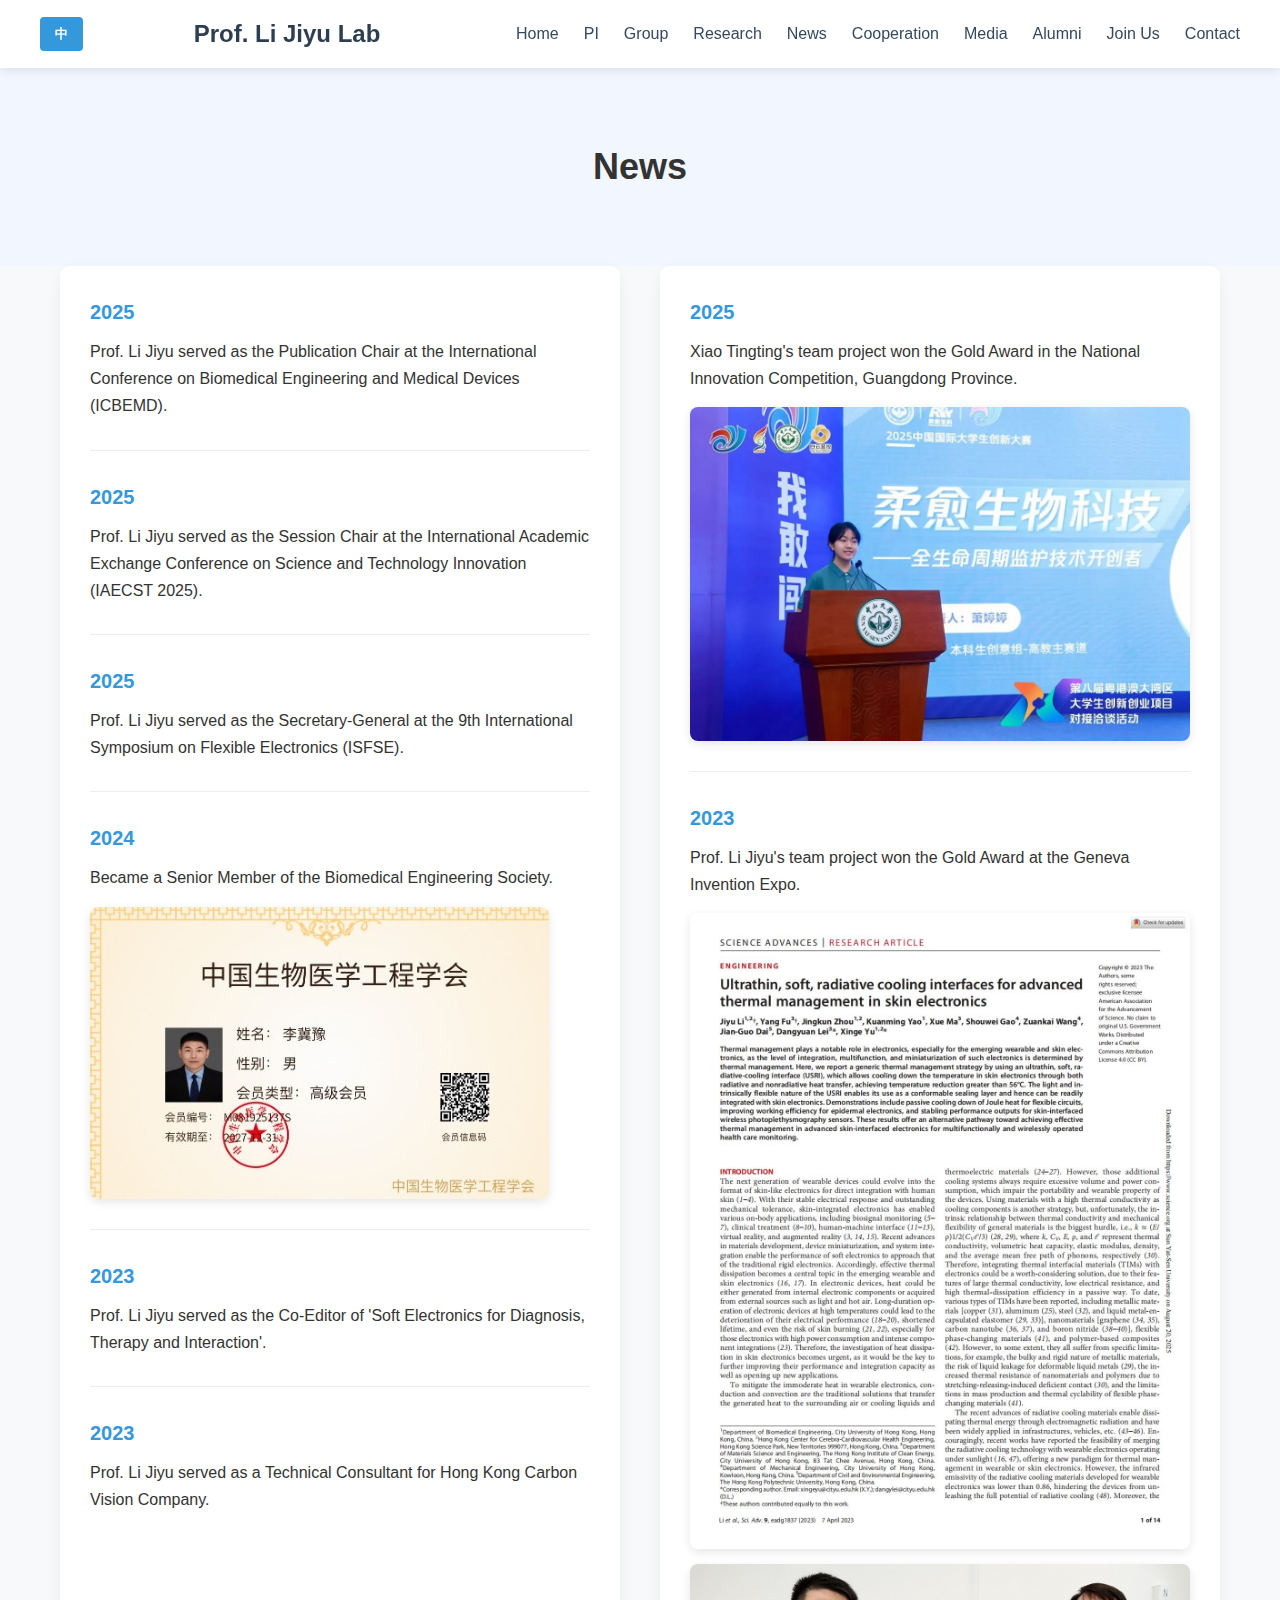
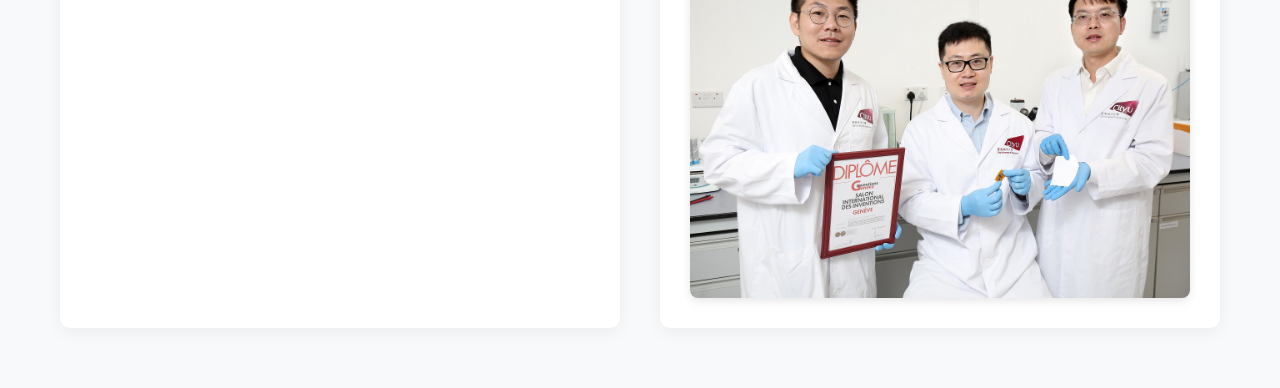
<file: news.html>
<!DOCTYPE html>
<html lang="en">
<head>
    <meta charset="UTF-8">
    <meta name="viewport" content="width=device-width, initial-scale=1.0">
    <title data-en="News - Prof. Li Jiyu Lab" data-zh="新闻中心 - 李冀豫课题组">News - Prof. Li Jiyu Lab</title>
    <style>
        * {
            margin: 0;
            padding: 0;
            box-sizing: border-box;
            font-family: 'Arial', sans-serif;
        }
        
        body {
            background-color: #f8f9fa;
            color: #333;
            line-height: 1.6;
        }
        
        .container {
            max-width: 1200px;
            margin: 0 auto;
            padding: 0 20px;
        }
        
        /* Header Styles */
        header {
            background-color: #fff;
            box-shadow: 0 2px 10px rgba(0, 0, 0, 0.1);
            position: sticky;
            top: 0;
            z-index: 100;
        }
        
        .header-flex {
            display: flex;
            justify-content: space-between;
            align-items: center;
            padding: 15px 0;
        }
        
        .logo {
            font-size: 24px;
            font-weight: bold;
            color: #2c3e50;
            text-decoration: none;
        }
        
        nav ul {
            display: flex;
            list-style: none;
        }
        
        nav ul li {
            margin-left: 25px;
        }
        
        nav ul li a {
            text-decoration: none;
            color: #34495e;
            font-weight: 500;
            transition: color 0.3s;
        }
        
        nav ul li a:hover {
            color: #3498db;
        }
        
        #langBtn {
            background-color: #3498db;
            color: white;
            border: none;
            padding: 8px 15px;
            border-radius: 4px;
            cursor: pointer;
            font-weight: bold;
            transition: background-color 0.3s;
        }
        
        #langBtn:hover {
            background-color: #2980b9;
        }
        
        .page-banner h2 {
            font-size: 36px;
            font-weight: 700;
        }

		.page-banner{background:#f2f6ff;padding:70px 20px;text-align:center;}
        
        /* Two-column Layout */
        .two-columns {
            display: flex;
            gap: 40px;
            margin-bottom: 60px;
        }
        
        .column {
            flex: 1;
            background: white;
            border-radius: 10px;
            padding: 30px;
            box-shadow: 0 5px 15px rgba(0, 0, 0, 0.05);
        }
        
        .news-item {
            margin-bottom: 30px;
            padding-bottom: 30px;
            border-bottom: 1px solid #eee;
            transition: transform 0.3s;
        }
        
        .news-item:hover {
            transform: translateY(-5px);
        }
        
        .news-item:last-child {
            margin-bottom: 0;
            padding-bottom: 0;
            border-bottom: none;
        }
        
        .year {
            font-size: 20px;
            font-weight: bold;
            color: #3498db;
            margin-bottom: 10px;
        }
        
        .news-content {
            font-size: 16px;
            line-height: 1.7;
        }
        
        .news-images {
            display: flex;
            gap: 15px;
            margin-top: 15px;
            flex-wrap: wrap;
        }
        
        .news-images img {
            max-width: 100%;
            height: auto;
            border-radius: 8px;
            box-shadow: 0 3px 10px rgba(0, 0, 0, 0.1);
            transition: transform 0.3s;
        }
        
        .news-images img:hover {
            transform: scale(1.03);
        }
        
        /* Responsive Design */
        @media (max-width: 900px) {
            .two-columns {
                flex-direction: column;
            }
            
            nav ul {
                flex-wrap: wrap;
                justify-content: center;
            }
            
            nav ul li {
                margin: 5px 10px;
            }
        }
        
        @media (max-width: 600px) {
            .header-flex {
                flex-direction: column;
                text-align: center;
            }
            
            .logo {
                margin: 15px 0;
            }
            
            #langBtn {
                margin-top: 15px;
            }
        }
        
        /* Animation for news items */
        @keyframes fadeIn {
            from { opacity: 0; transform: translateY(20px); }
            to { opacity: 1; transform: translateY(0); }
        }
        
        .news-item {
            animation: fadeIn 0.5s ease-out forwards;
        }
        
        .news-item:nth-child(2) { animation-delay: 0.1s; }
        .news-item:nth-child(3) { animation-delay: 0.2s; }
        .news-item:nth-child(4) { animation-delay: 0.3s; }
        .news-item:nth-child(5) { animation-delay: 0.4s; }
        .news-item:nth-child(6) { animation-delay: 0.5s; }
    </style>
</head>
<body>
<header>
    <div class="container header-flex">
        <button id="langBtn" type="button">中</button>
        <a href="index.html" class="logo" data-en="Prof. Li Jiyu Lab" data-zh="李冀豫课题组">Prof. Li Jiyu Lab</a>
        <nav>
            <ul>
                <li><a href="index.html" data-en="Home" data-zh="主页">Home</a></li>
                <li><a href="about.html" data-en="PI" data-zh="负责人">PI</a></li>
                <li><a href="group.html" data-en="Group" data-zh="课题组">Group</a></li>
                <li><a href="research.html" data-en="Research" data-zh="学术研究">Research</a></li>
                <li><a href="news.html" data-en="News" data-zh="新闻中心">News</a></li>
                <li><a href="industry.html" data-en="Cooperation" data-zh="产研合作">Industry</a></li>
				<li><a href="media.html" data-en="Media" data-zh="日常剪影">Join Us</a></li>
				<li><a href="alumni.html" data-en="Alumni" data-zh="毕业生去向">Join Us</a></li>
                <li><a href="recruitment.html" data-en="Join Us" data-zh="招生招聘">Join Us</a></li>
                <li><a href="contact.html" data-en="Contact" data-zh="联系我们">Contact</a></li>
            </ul>
        </nav>
    </div>
</header>
<main>
    <section class="page-banner">
        <div class="container">
            <h2 data-en="News" data-zh="新闻中心">News</h2>
        </div>
    </section>
    
    <section class="container">
        <div class="two-columns">
            <!-- Left Column -->
            <div class="column">
                <div class="news-item">
                    <div class="year">2025</div>
                    <div class="news-content" data-en="Prof. Li Jiyu served as the Publication Chair at the International Conference on Biomedical Engineering and Medical Devices (ICBEMD)." 
                         data-zh="李冀豫教授在生物医学工程与医疗器械国际学术会议（ICBEMD）中担任出版主席。">
                        Prof. Li Jiyu served as the Publication Chair at the International Conference on Biomedical Engineering and Medical Devices (ICBEMD).
                    </div>
                </div>
                
                <div class="news-item">
                    <div class="year">2025</div>
                    <div class="news-content" data-en="Prof. Li Jiyu served as the Session Chair at the International Academic Exchange Conference on Science and Technology Innovation (IAECST 2025)." 
                         data-zh="李冀豫教授在国际科技创新学术交流大会（IAECST 2025）中担任分会主席。">
                        Prof. Li Jiyu served as the Session Chair at the International Academic Exchange Conference on Science and Technology Innovation (IAECST 2025).
                    </div>
                </div>
                
                <div class="news-item">
                    <div class="year">2025</div>
                    <div class="news-content" data-en="Prof. Li Jiyu served as the Secretary-General at the 9th International Symposium on Flexible Electronics (ISFSE)." 
                         data-zh="李冀豫教授在第九届柔性电子研讨会（ISFSE）中担任秘书长。">
                        Prof. Li Jiyu served as the Secretary-General at the 9th International Symposium on Flexible Electronics (ISFSE).
                    </div>
                </div>
                
                <div class="news-item">
                    <div class="year">2024</div>
                    <div class="news-content" data-en="Became a Senior Member of the Biomedical Engineering Society." 
                         data-zh="成为生物医学工程学会的高级会员。">
                        Became a Senior Member of the Biomedical Engineering Society.
                    </div>
                    <div class="news-images">
                        <img src="img/News/NewVIP2024.jpg" alt="Senior Member Certificate">
                    </div>
                </div>
                
                <div class="news-item">
                    <div class="year">2023</div>
                    <div class="news-content" data-en="Prof. Li Jiyu served as the Co-Editor of 'Soft Electronics for Diagnosis, Therapy and Interaction'." 
                         data-zh="李冀豫教授担任《Soft Electronics for Diagnosis, Therapy and Interaction》的联合主编。">
                        Prof. Li Jiyu served as the Co-Editor of 'Soft Electronics for Diagnosis, Therapy and Interaction'.
                    </div>
                </div>
                
                <div class="news-item">
                    <div class="year">2023</div>
                    <div class="news-content" data-en="Prof. Li Jiyu served as a Technical Consultant for Hong Kong Carbon Vision Company." 
                         data-zh="李冀豫教授担任香港碳愿景公司的技术顾问。">
                        Prof. Li Jiyu served as a Technical Consultant for Hong Kong Carbon Vision Company.
                    </div>
                </div>
            </div>
            
            <!-- Right Column -->
            <div class="column">
                <div class="news-item">
                    <div class="year">2025</div>
                    <div class="news-content" data-en="Xiao Tingting's team project won the Gold Award in the National Innovation Competition, Guangdong Province." 
                         data-zh="萧婷婷团队项目荣获2025年国创赛广东省金奖。">
                        Xiao Tingting's team project won the Gold Award in the National Innovation Competition, Guangdong Province.
                    </div>
                    <div class="news-images">
                        <img src="img/Industry/Industry2025Photo.jpg" alt="Gold Award Project">
                    </div>
                </div>
                
                <div class="news-item">
                    <div class="year">2023</div>
                    <div class="news-content" data-en="Prof. Li Jiyu's team project won the Gold Award at the Geneva Invention Expo." 
                         data-zh="李冀豫团队项目获2023年日内瓦发明金奖。">
                        Prof. Li Jiyu's team project won the Gold Award at the Geneva Invention Expo.
                    </div>
                    <div class="news-images">
                        <img src="img/ResearchPage/ResearchRiNeiWaPaper.jpg" alt="Geneva Invention Gold Award">
                        <img src="img/ResearchPage/ResearchRiNeiWaPhoto.jpg" alt="Geneva Invention Gold Award">
                    </div>
                </div>
            </div>
        </div>
    </section>
</main>

<script>
    // Language toggle functionality
    document.addEventListener('DOMContentLoaded', function() {
        const langBtn = document.getElementById('langBtn');
        let currentLang = 'en';
        
        // Check if language is saved in localStorage
        if (localStorage.getItem('preferredLang')) {
            currentLang = localStorage.getItem('preferredLang');
        }
        
        // Set initial language
        updateLanguage(currentLang);
        
        // Toggle language on button click
        langBtn.addEventListener('click', function() {
            currentLang = currentLang === 'en' ? 'zh' : 'en';
            localStorage.setItem('preferredLang', currentLang);
            updateLanguage(currentLang);
        });
        
        function updateLanguage(lang) {
            // Update button text
            langBtn.textContent = lang === 'en' ? '中' : 'En';
            
            // Update all elements with data attributes
            document.querySelectorAll('[data-en]').forEach(element => {
                if (lang === 'en') {
                    element.textContent = element.getAttribute('data-en');
                } else {
                    element.textContent = element.getAttribute('data-zh');
                }
            });
            
            // Update title
            const title = document.querySelector('title');
            if (lang === 'en') {
                title.textContent = title.getAttribute('data-en');
            } else {
                title.textContent = title.getAttribute('data-zh');
            }
        }
    });
</script>
</body>
</html>
</file>
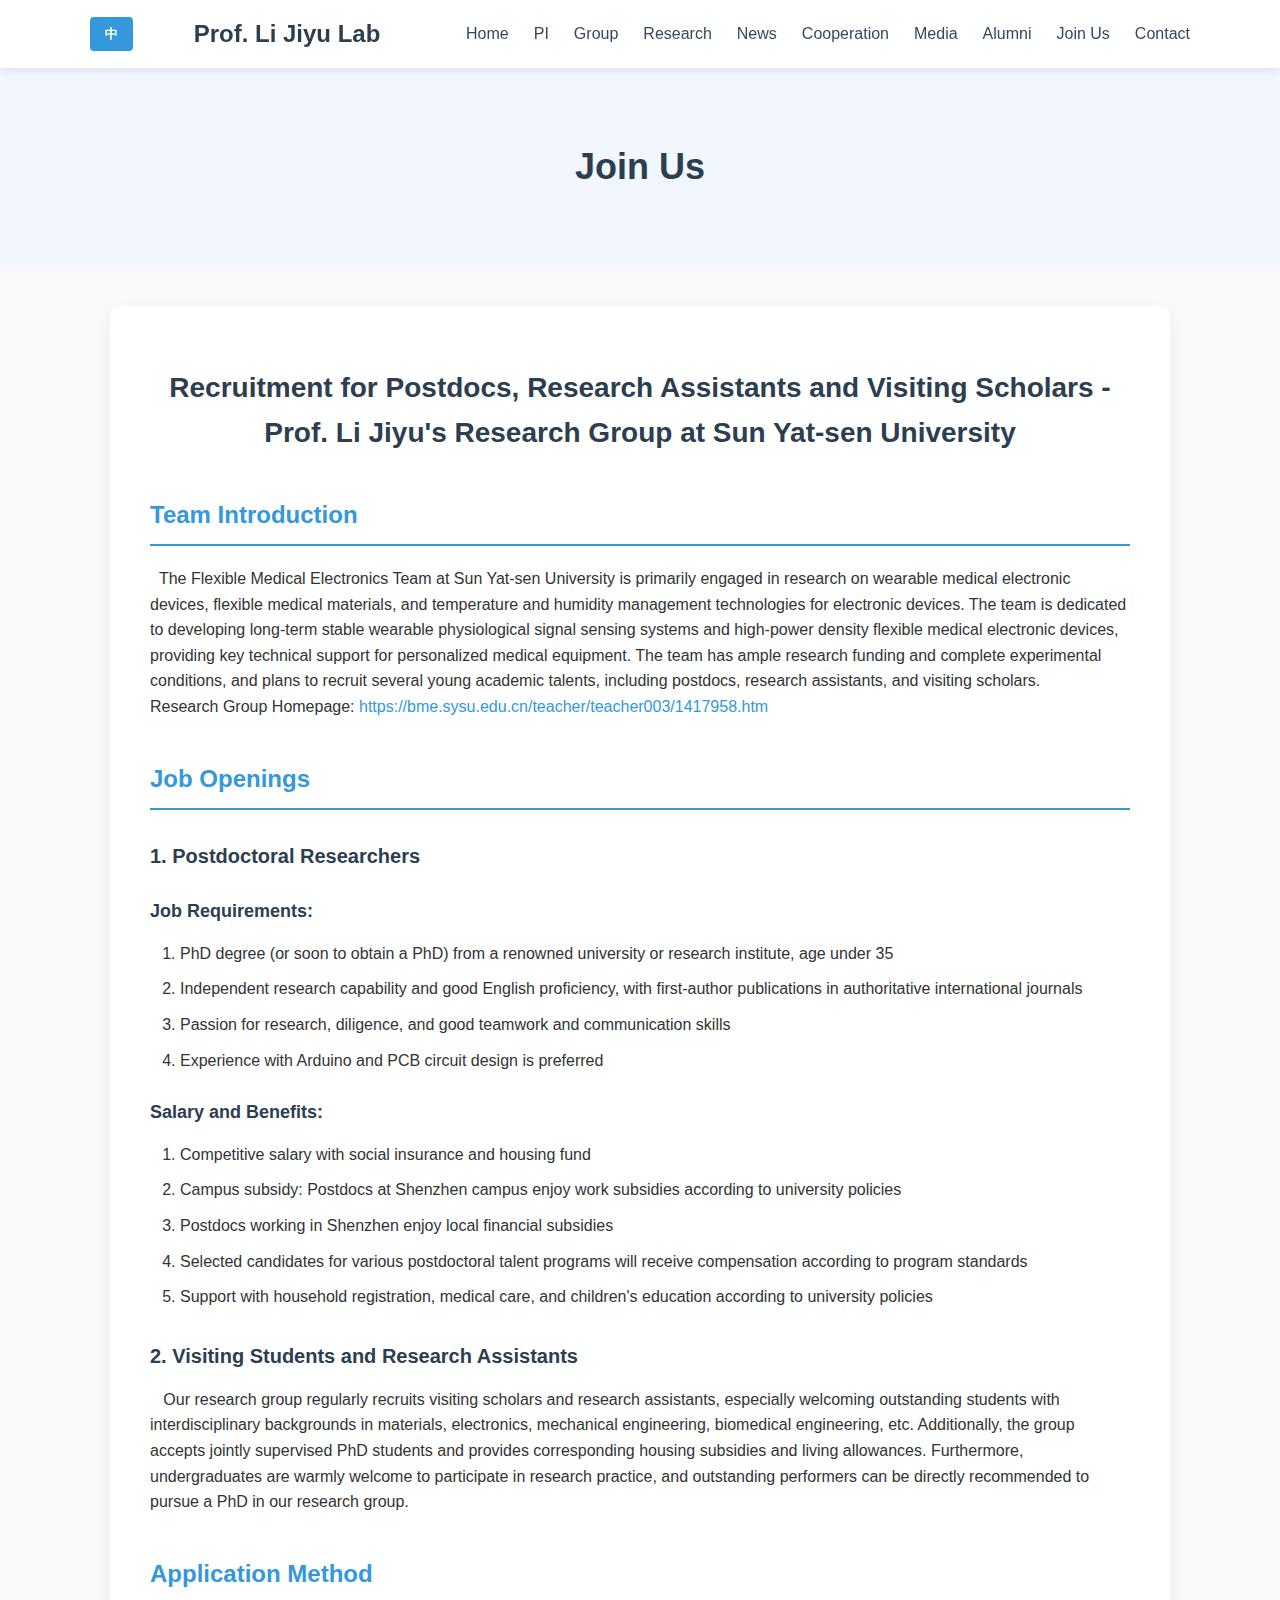
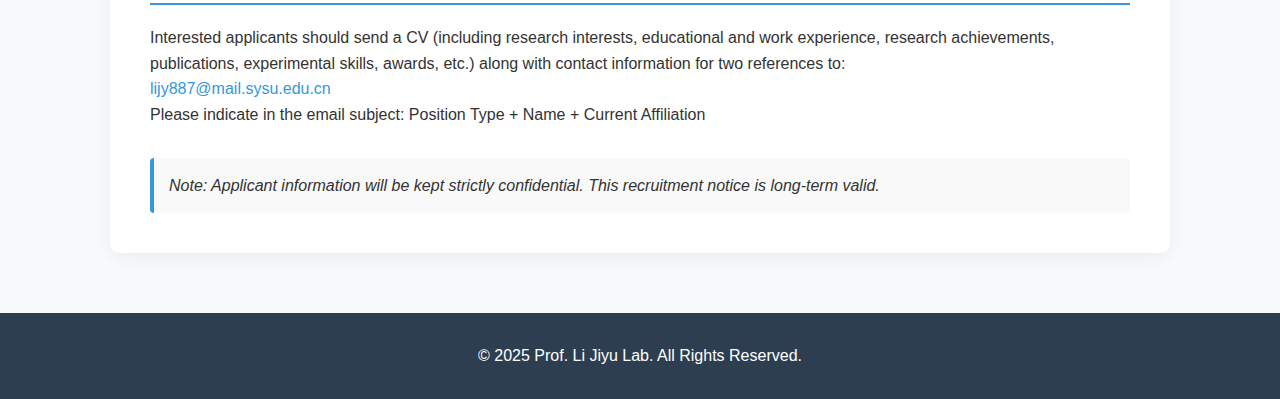
<file: recruitment.html>
<!DOCTYPE html>
<html lang="en">
<head>
    <meta charset="UTF-8">
    <meta name="viewport" content="width=device-width, initial-scale=1.0">
    <title data-en="Join Us - Prof. Li Jiyu Lab" data-zh="招生招聘 - 李冀豫课题组">Join Us - Prof. Li Jiyu Lab</title>
    <style>
        * {
            margin: 0;
            padding: 0;
            box-sizing: border-box;
            font-family: 'Arial', sans-serif;
        }
        
        body {
            background-color: #f8f9fa;
            color: #333;
            line-height: 1.6;
        }
        
        .container {
            max-width: 1100px;
            margin: 0 auto;
            padding: 0 20px;
        }
        
        /* Header Styles */
        header {
            background-color: #fff;
            box-shadow: 0 2px 10px rgba(0, 0, 0, 0.1);
            position: sticky;
            top: 0;
            z-index: 100;
        }
        
        .header-flex {
            display: flex;
            justify-content: space-between;
            align-items: center;
            padding: 15px 0;
        }
        
        .logo {
            font-size: 24px;
            font-weight: bold;
            color: #2c3e50;
            text-decoration: none;
        }
        
        nav ul {
            display: flex;
            list-style: none;
        }
        
        nav ul li {
            margin-left: 25px;
        }
        
        nav ul li a {
            text-decoration: none;
            color: #34495e;
            font-weight: 500;
            transition: color 0.3s;
        }
        
        nav ul li a:hover {
            color: #3498db;
        }
        
        #langBtn {
            background-color: #3498db;
            color: white;
            border: none;
            padding: 8px 15px;
            border-radius: 4px;
            cursor: pointer;
            font-weight: bold;
            transition: background-color 0.3s;
        }
        
        #langBtn:hover {
            background-color: #2980b9;
        }
        
        /* Page Banner */
        .page-banner {
            background: #f2f6ff;
            padding: 70px 20px;
            text-align: center;
            margin-bottom: 40px;
        }
        
        .page-banner h2 {
            font-size: 36px;
            font-weight: 700;
            color: #2c3e50; /* 招生招聘标题颜色 */
        }
        
        /* Content Styles */
        .content {
            background: white;
            border-radius: 10px;
            padding: 40px;
            box-shadow: 0 5px 15px rgba(0, 0, 0, 0.05);
            margin-bottom: 60px;
        }
        
        /* 修改主标题样式 - 使用与"招生招聘"相同的颜色 */
        .main-title {
            color: #2c3e50; /* 改为与"招生招聘"相同的深蓝色 */
            font-weight: bold;
            font-size: 28px;
            margin-top: 20px;
            margin-bottom: 30px;
            text-align: center; /* 居中显示 */
        }
        
        .blue-title {
            color: #3498db;
            font-weight: bold;
            font-size: 24px;
            margin-top: 40px;
            margin-bottom: 20px;
            padding-bottom: 10px;
            border-bottom: 2px solid #3498db;
        }
        
        .job-title {
            color: #2c3e50;
            font-weight: 600;
            font-size: 20px;
            margin-top: 30px;
            margin-bottom: 15px;
        }
        
        .sub-title {
            color: #2c3e50;
            font-weight: 600;
            font-size: 18px;
            margin-top: 25px;
            margin-bottom: 15px;
        }
        
        .custom-list {
            padding-left: 30px;
            margin-bottom: 20px;
        }
        
        .custom-list li {
            margin-bottom: 10px;
            line-height: 1.6;
        }
        
        .note {
            font-style: italic;
            margin-top: 30px;
            padding: 15px;
            background-color: #f9f9f9;
            border-left: 4px solid #3498db;
            border-radius: 4px;
        }
        
        a {
            color: #3498db;
            text-decoration: none;
            transition: color 0.3s;
        }
        
        a:hover {
            color: #2980b9;
            text-decoration: underline;
        }
        
        /* Footer Styles */
        footer {
            background-color: #2c3e50;
            color: white;
            text-align: center;
            padding: 30px 0;
            margin-top: 60px;
        }
        
        /* Responsive Design */
        @media (max-width: 900px) {
            nav ul {
                flex-wrap: wrap;
                justify-content: center;
            }
            
            nav ul li {
                margin: 5px 10px;
            }
        }
        
        @media (max-width: 600px) {
            .header-flex {
                flex-direction: column;
                text-align: center;
            }
            
            .logo {
                margin: 15px 0;
            }
            
            #langBtn {
                margin-top: 15px;
            }
            
            .content {
                padding: 25px 20px;
            }
            
            .main-title {
                font-size: 24px;
            }
            
            .blue-title {
                font-size: 20px;
            }
            
            .job-title {
                font-size: 18px;
            }
            
            .sub-title {
                font-size: 16px;
            }
        }
    </style>
</head>
<body>
<header>
    <div class="container header-flex">
        <button id="langBtn" type="button">中</button>
        <a href="index.html" class="logo" data-en="Prof. Li Jiyu Lab" data-zh="李冀豫课题组">Prof. Li Jiyu Lab</a>
        <nav>
            <ul>
                <li><a href="index.html" data-en="Home" data-zh="主页">Home</a></li>
                <li><a href="about.html" data-en="PI" data-zh="负责人">PI</a></li>
                <li><a href="group.html" data-en="Group" data-zh="课题组">Group</a></li>
                <li><a href="research.html" data-en="Research" data-zh="学术研究">Research</a></li>
                <li><a href="news.html" data-en="News" data-zh="新闻中心">News</a></li>
               <li><a href="industry.html" data-en="Cooperation" data-zh="产研合作">Industry</a></li>
                <li><a href="media.html" data-en="Media" data-zh="日常剪影">Media</a></li>
                <li><a href="alumni.html" data-en="Alumni" data-zh="毕业生去向">Alumni</a></li>
                <li><a href="recruitment.html" data-en="Join Us" data-zh="招生招聘">Join Us</a></li>
                <li><a href="contact.html" data-en="Contact" data-zh="联系我们">Contact</a></li>
            </ul>
        </nav>
    </div>
</header>

<main>
    <section class="page-banner">
        <div class="container">
            <h2 data-en="Join Us" data-zh="招生招聘">Join Us</h2>
        </div>
    </section>

    <section class="container">
        <div class="content">
            <!-- 修改这里：使用深蓝色标题 -->
            <h3 class="main-title" data-en="Recruitment for Postdocs, Research Assistants and Visiting Scholars - Prof. Li Jiyu's Research Group at Sun Yat-sen University" 
                data-zh="中山大学李冀豫课题组诚招博士后、科研助理及访问学者">
                中山大学李冀豫课题组诚招博士后、科研助理及访问学者
            </h3>
            
            <h4 class="blue-title" data-en="Team Introduction" data-zh="团队简介">团队简介</h4>
            <p data-en="&nbsp;&nbsp;The Flexible Medical Electronics Team at Sun Yat-sen University is primarily engaged in research on wearable medical electronic devices, flexible medical materials, and temperature and humidity management technologies for electronic devices. The team is dedicated to developing long-term stable wearable physiological signal sensing systems and high-power density flexible medical electronic devices, providing key technical support for personalized medical equipment. The team has ample research funding and complete experimental conditions, and plans to recruit several young academic talents, including postdocs, research assistants, and visiting scholars."
               data-zh="&nbsp;&nbsp;&nbsp;&nbsp;&nbsp;&nbsp;中山大学柔性医用电子团队主要从事穿戴式医疗电子设备、柔性医用材料、电子器件温、湿度管理技术的研究，致力于开发长效稳定的可穿戴生理信号传感系统和高功率密度柔性医用电子器件，为个性化医疗设备提供关键技术支撑。团队研究经费充足、实验条件完备，拟招募多名青年学术骨干加入，主要包括，博士后、科研助理及访问学者。">
                中山大学柔性医用电子团队主要从事穿戴式医疗电子设备、柔性医用材料、电子器件温、湿度管理技术的研究，致力于开发长效稳定的可穿戴生理信号传感系统和高功率密度柔性医用电子器件，为个性化医疗设备提供关键技术支撑。团队研究经费充足、实验条件完备，拟招募多名青年学术骨干加入，主要包括，博士后、科研助理及访问学者。
            </p>
            <p>
                <span data-en="Research Group Homepage: " data-zh="课题组主页："></span>
                <a href="https://bme.sysu.edu.cn/teacher/teacher003/1417958.htm" target="_blank" rel="noopener">
                    https://bme.sysu.edu.cn/teacher/teacher003/1417958.htm
                </a>
            </p>
            
            <h4 class="blue-title" data-en="Job Openings" data-zh="招聘岗位">招聘岗位</h4>
            
            <h4 class="job-title" data-en="1. Postdoctoral Researchers" data-zh="一、博士后">一、博士后</h4>
            <h4 class="sub-title" data-en="Job Requirements:" data-zh="岗位要求：">岗位要求：</h4>
            <ol class="custom-list">
                <li data-en="PhD degree (or soon to obtain a PhD) from a renowned university or research institute, age under 35"
                   data-zh="在国内外知名高校或研究院所博士毕业（或即将取得博士学位），年龄不超过35周岁">
                    在国内外知名高校或研究院所博士毕业（或即将取得博士学位），年龄不超过35周岁
                </li>
                <li data-en="Independent research capability and good English proficiency, with first-author publications in authoritative international journals"
                   data-zh="具有独立的科研工作能力和良好的英语读写能力，以第一作者身份在国际权威期刊上发表过学术论文">
                    具有独立的科研工作能力和良好的英语读写能力，以第一作者身份在国际权威期刊上发表过学术论文
                </li>
                <li data-en="Passion for research, diligence, and good teamwork and communication skills"
                   data-zh="热爱科研、勤奋努力，具有良好的协作沟通能力及团队合作精神">
                    热爱科研、勤奋努力，具有良好的协作沟通能力及团队合作精神
                </li>
                <li data-en="Experience with Arduino and PCB circuit design is preferred"
                   data-zh="具备Arduino，PCB电路设计经验者优先考虑">
                    具备Arduino，PCB电路设计经验者优先考虑
                </li>
            </ol>
            
            <h4 class="sub-title" data-en="Salary and Benefits:" data-zh="薪资待遇：">薪资待遇：</h4>
            <ol class="custom-list">
                <li data-en="Competitive salary with social insurance and housing fund"
                   data-zh="提供有竞争力的薪酬待遇，缴纳五险一金">
                    提供有竞争力的薪酬待遇，缴纳五险一金
                </li>
                <li data-en="Campus subsidy: Postdocs at Shenzhen campus enjoy work subsidies according to university policies"
                   data-zh="校区补贴：深圳校区的科研博士后，按照学校相关政策享受校区工作补贴">
                    校区补贴：深圳校区的科研博士后，按照学校相关政策享受校区工作补贴
                </li>
                <li data-en="Postdocs working in Shenzhen enjoy local financial subsidies"
                   data-zh="在深圳工作的博士后享受深圳市当地财政补贴">
                    在深圳工作的博士后享受深圳市当地财政补贴
                </li>
                <li data-en="Selected candidates for various postdoctoral talent programs will receive compensation according to program standards"
                   data-zh="入选各类博士后人才项目的，按照项目薪酬标准执行">
                    入选各类博士后人才项目的，按照项目薪酬标准执行
                </li>
                <li data-en="Support with household registration, medical care, and children's education according to university policies"
                   data-zh="在落户、医疗、子女入学方面均有学校政策支持">
                    在落户、医疗、子女入学方面均有学校政策支持
                </li>
            </ol>
            
            <h4 class="job-title" data-en="2. Visiting Students and Research Assistants" data-zh="二、访问学生及科研助理">二、访问学生及科研助理</h4>
            <p data-en="&nbsp;&nbsp; Our research group regularly recruits visiting scholars and research assistants, especially welcoming outstanding students with interdisciplinary backgrounds in materials, electronics, mechanical engineering, biomedical engineering, etc. Additionally, the group accepts jointly supervised PhD students and provides corresponding housing subsidies and living allowances. Furthermore, undergraduates are warmly welcome to participate in research practice, and outstanding performers can be directly recommended to pursue a PhD in our research group."
               data-zh="&nbsp;&nbsp;&nbsp;&nbsp;&nbsp;&nbsp;本课题组常年招收访问学者及科研助理，特别欢迎具有材料、电子、机械、生物医学工程等交叉学科背景的优秀学子加入。此外，课题组同时接收联合培养博士生，并提供相应的租房补贴等生活保障。此外，热忱欢迎本科生参与科研实践，表现优异者可直接推荐攻读本课题组博士学位。">
                本课题组常年招收访问学者及科研助理，特别欢迎具有材料、电子、机械、生物医学工程等交叉学科背景的优秀学子加入。此外，课题组同时接收联合培养博士生，并提供相应的租房补贴等生活保障。此外，热忱欢迎本科生参与科研实践，表现优异者可直接推荐攻读本课题组博士学位。
            </p>
            
            <h4 class="blue-title" data-en="Application Method" data-zh="应聘方式">应聘方式</h4>
            <p data-en="Interested applicants should send a CV (including research interests, educational and work experience, research achievements, publications, experimental skills, awards, etc.) along with contact information for two references to:"
               data-zh="有意向者请提供个人简历（包括研究兴趣、学习和工作经历、科研业绩、发表文章、实验技能、获奖情况等），并附上2名推荐人联系方式发送邮件至：">
                有意向者请提供个人简历（包括研究兴趣、学习和工作经历、科研业绩、发表文章、实验技能、获奖情况等），并附上2名推荐人联系方式发送邮件至：
            </p>
            <p>
                <a href="mailto:lijy887@mail.sysu.edu.cn">lijy887@mail.sysu.edu.cn</a>
            </p>
            <p data-en="Please indicate in the email subject: Position Type + Name + Current Affiliation"
               data-zh="请在邮件主题注明：应聘类型+姓名+所在单位">
                请在邮件主题注明：应聘类型+姓名+所在单位
            </p>
            <p class="note" data-en="Note: Applicant information will be kept strictly confidential. This recruitment notice is long-term valid."
               data-zh="注：申请者信息会严格保密，本招聘信息长期有效。">
                注：申请者信息会严格保密，本招聘信息长期有效。
            </p>
        </div>
    </section>
</main>

<footer>
    <div class="container">
        <p data-en="© 2025 Prof. Li Jiyu Lab. All Rights Reserved." data-zh="© 2025 李冀豫课题组 版权所有">© 2025 李冀豫课题组 版权所有</p>
    </div>
</footer>

<script>
    // Language toggle functionality
    document.addEventListener('DOMContentLoaded', function() {
        const langBtn = document.getElementById('langBtn');
        let currentLang = 'en';
        
        // Check if language is saved in localStorage
        if (localStorage.getItem('preferredLang')) {
            currentLang = localStorage.getItem('preferredLang');
        }
        
        // Set initial language
        updateLanguage(currentLang);
        
        // Toggle language on button click
        langBtn.addEventListener('click', function() {
            currentLang = currentLang === 'en' ? 'zh' : 'en';
            localStorage.setItem('preferredLang', currentLang);
            updateLanguage(currentLang);
        });
        
        function updateLanguage(lang) {
            // Update button text
            langBtn.textContent = lang === 'en' ? '中' : 'En';
            
            // Update all elements with data attributes
            document.querySelectorAll('[data-en]').forEach(element => {
                if (lang === 'en') {
                    element.textContent = element.getAttribute('data-en');
                } else {
                    element.textContent = element.getAttribute('data-zh');
                }
            });
            
            // Update title
            const title = document.querySelector('title');
            if (lang === 'en') {
                title.textContent = title.getAttribute('data-en');
            } else {
                title.textContent = title.getAttribute('data-zh');
            }
        }
    });
</script>
</body>
</html>
</file>
